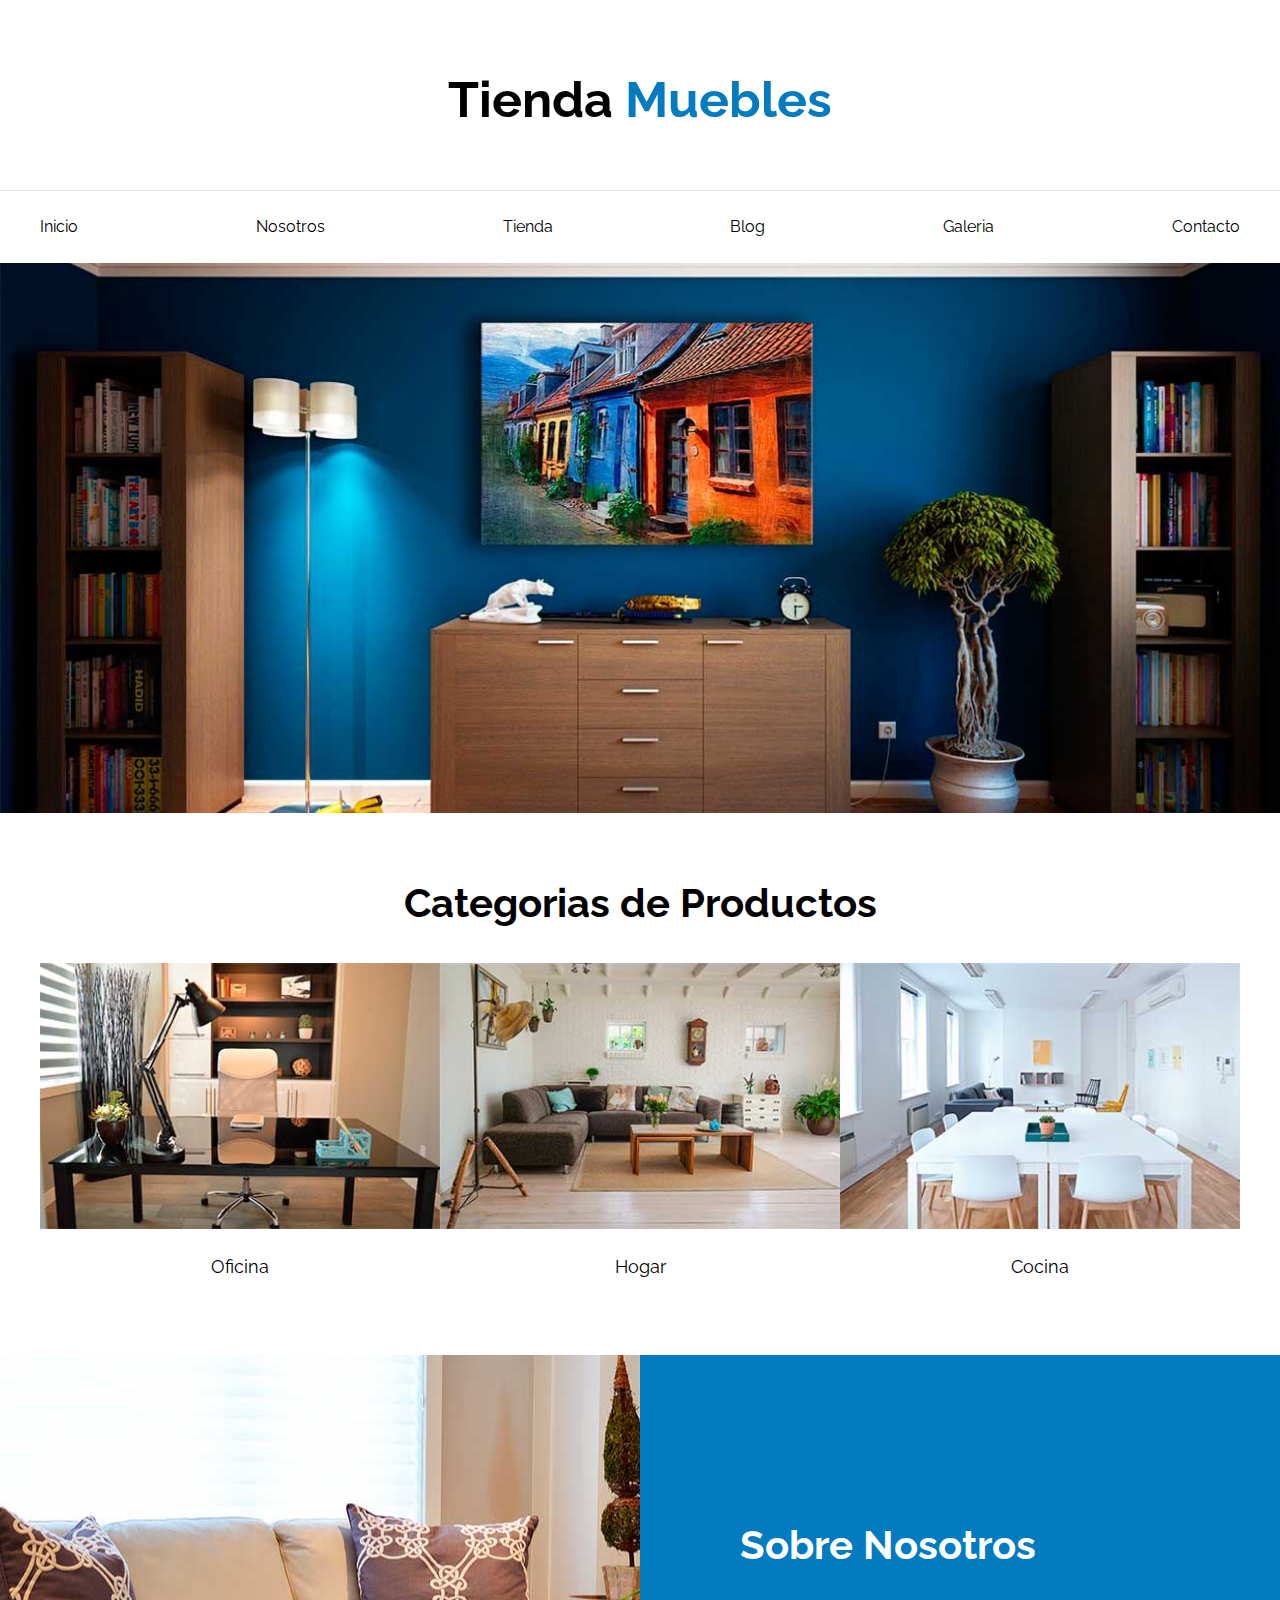
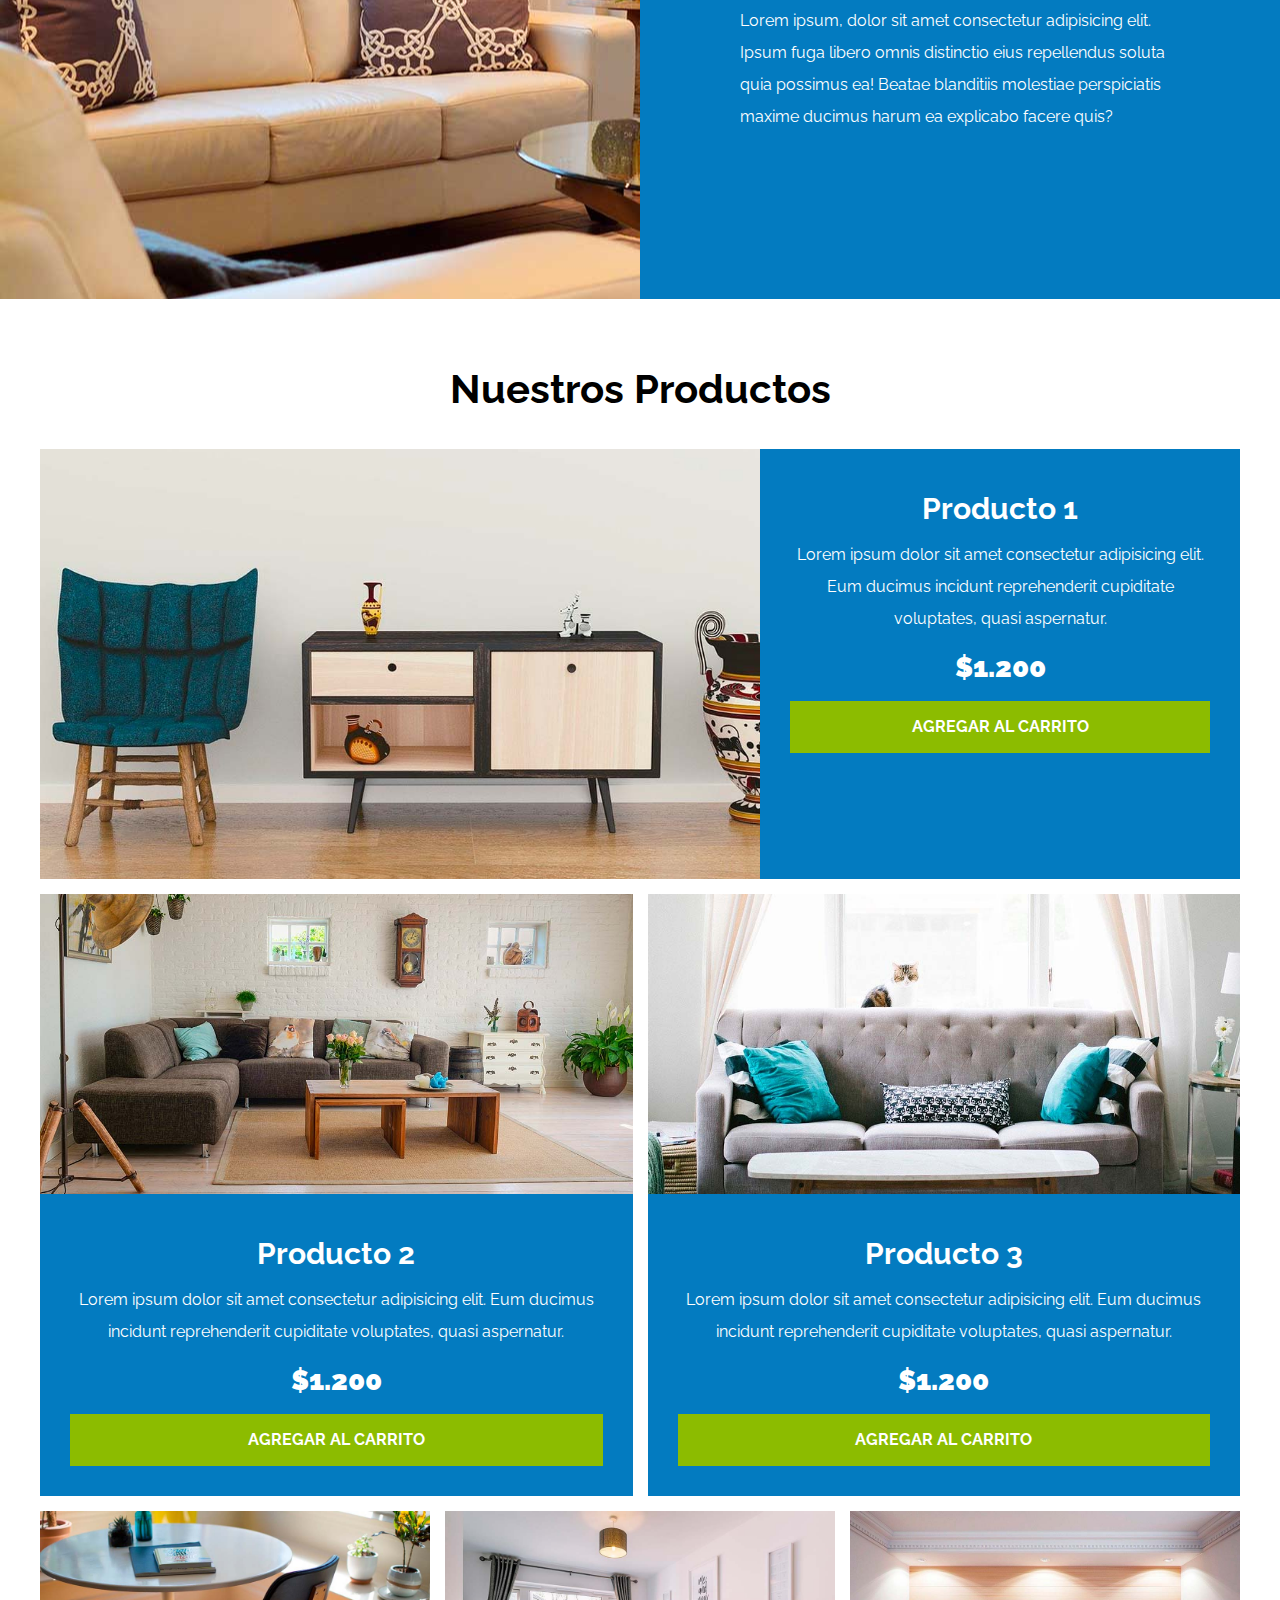
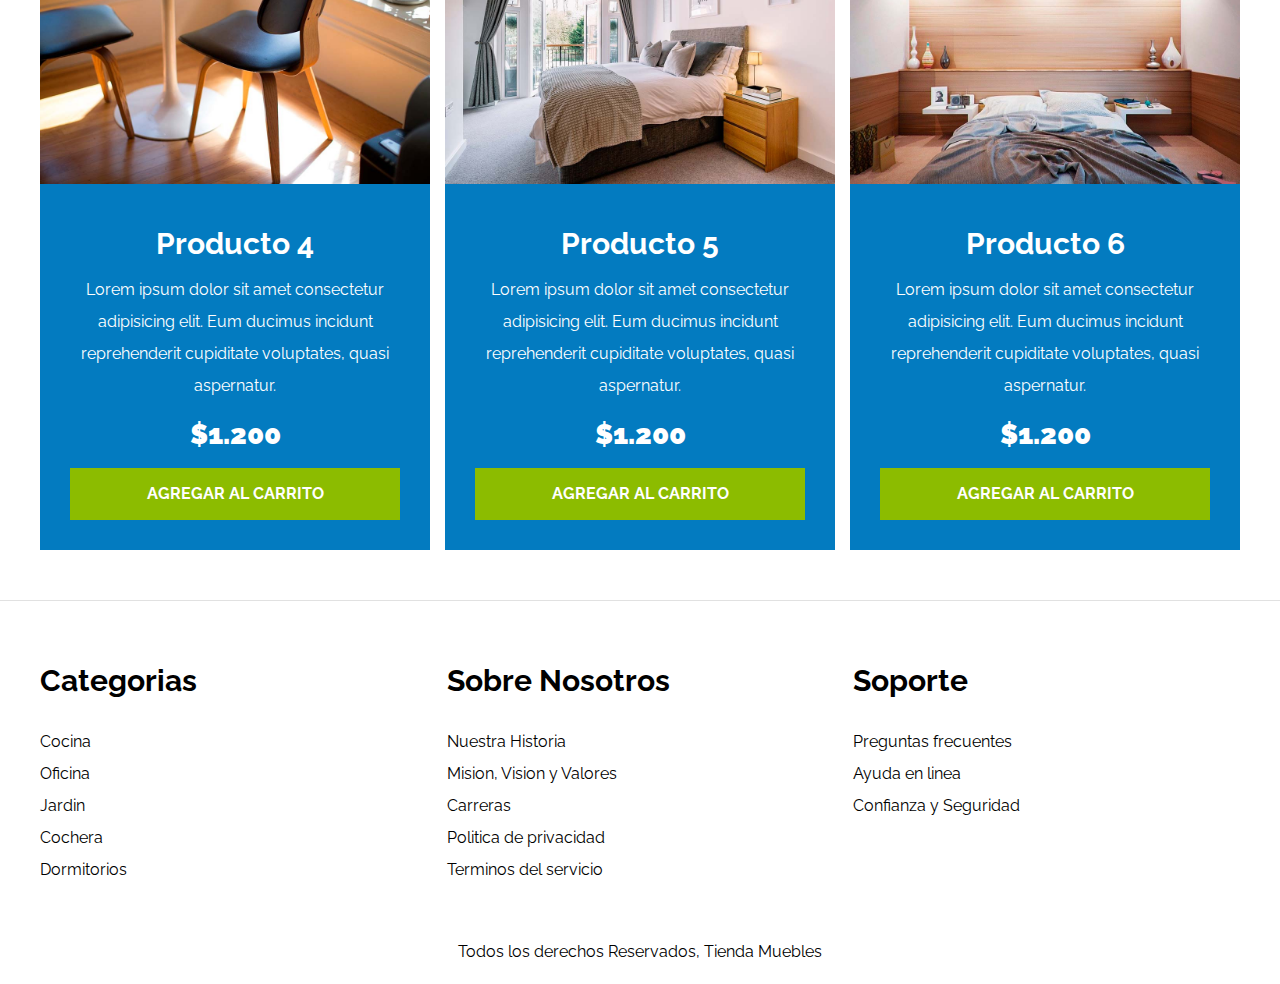
<file: index.html>
<!DOCTYPE html>
<html lang="en">

<head>
    <meta charset="UTF-8">
    <meta name="viewport" content="width=device-width, initial-scale=1.0">
    <link rel="stylesheet" href="./css/normalize.css">
    <link rel="preconnect" href="https://fonts.googleapis.com">
    <link rel="preconnect" href="https://fonts.gstatic.com" crossorigin>
    <link href="https://fonts.googleapis.com/css2?family=Raleway:wght@100..900&display=swap" rel="stylesheet">
    <link rel="stylesheet" href="./css/style.css">
    <title>Tienda Mueble - Home</title>
</head>

<body>

    <header>
        <h1 class="nombre-sitio">Tienda <span>Muebles</span></h1>
    </header>

    <div class="row-nav">
        <nav class="nav-principal row">
            <a href="index.html">Inicio</a>
            <a href="nosotros.html">Nosotros</a>
            <a href="tienda.html">Tienda</a>
            <a href="blog.html">Blog</a>
            <a href="galeria.html">Galeria</a>
            <a href="contacto.html">Contacto</a>
        </nav>
    </div>

    <div class="hero"></div>

    <section class="row categorias">
        <h2 class="text-center">Categorias de Productos</h2>
        <div class="listado-categoria">

            <div class="categoria"> 
                <img src="./img/categoria1.jpg" alt="imagen categoria">
                <a href="#">Oficina</a>
            </div>
    
            <div class="categoria">
                <img src="./img/categoria2.jpg" alt="imagen categoria">
                <a href="#">Hogar</a>
            </div>
    
            <div class="categoria">
                <img src="./img/categoria3.jpg" alt="imagen categoria">
                <a href="#">Cocina</a>
            </div>

        </div>
    </section>

    <section class="sobre-nosotros">
        <div class="row sobre-nosotros-grid">
            <div class="texto-nosotros">
                <h2>Sobre Nosotros</h2>
                <p>
                    Lorem ipsum, dolor sit amet consectetur adipisicing elit. Ipsum fuga libero omnis distinctio eius
                    repellendus soluta quia possimus ea! Beatae blanditiis molestiae perspiciatis maxime ducimus harum
                    ea explicabo facere quis?
                </p>
            </div>

        </div>
    </section>

    <main class="row contenido-principal">
        <h2 class="text-center">Nuestros Productos</h2>

        <div class="listado-productos">
                <div class="producto">
                    <img src="img/producto1.jpg" alt="producto 1">
                    <div class="texto-producto">
                        <h3>Producto 1</h3>
                        <p>
                            Lorem ipsum dolor sit amet consectetur adipisicing elit. Eum ducimus incidunt reprehenderit
                            cupiditate voluptates, quasi aspernatur.
                        </p>
                        <p class="precio">$1.200</p>
                        <a class = "btn" href="#">Agregar al carrito</a>
                    </div> <!--Info Producto-->
                </div> <!--Producto-->
            
                <div class="producto">
                    <img src="img/producto2.jpg" alt="producto 1">
                    <div class="texto-producto">
                        <h3>Producto 2</h3>
                        <p>
                            Lorem ipsum dolor sit amet consectetur adipisicing elit. Eum ducimus incidunt reprehenderit
                            cupiditate voluptates, quasi aspernatur.
                        </p>
                        <p class="precio">$1.200</p>
                        <a class = "btn" href="#">Agregar al carrito</a>
                    </div> <!--Info Producto-->
                </div> <!--Producto-->
            

                <div class="producto">
                    <img src="img/producto3.jpg" alt="producto 1">
                    <div class="texto-producto">
                        <h3>Producto 3</h3>
                        <p>
                            Lorem ipsum dolor sit amet consectetur adipisicing elit. Eum ducimus incidunt reprehenderit
                            cupiditate voluptates, quasi aspernatur.
                        </p>
                        <p class="precio">$1.200</p>
                        <a class="btn" href="#">Agregar al carrito</a>
                    </div> <!--Info Producto-->
                </div> <!--Producto-->
            

                <div class="producto">
                    <img src="img/producto4.jpg" alt="producto 1">
                    <div class="texto-producto">
                        <h3>Producto 4</h3>
                        <p>
                            Lorem ipsum dolor sit amet consectetur adipisicing elit. Eum ducimus incidunt reprehenderit
                            cupiditate voluptates, quasi aspernatur.
                        </p>
                        <p class="precio">$1.200</p>
                        <a class = "btn" href="#">Agregar al carrito</a>
                    </div> <!--Info Producto-->
                </div> <!--Producto-->
            

                <div class="producto">
                    <img src="img/producto5.jpg" alt="producto 1">
                    <div class="texto-producto">
                        <h3>Producto 5</h3>
                        <p>
                            Lorem ipsum dolor sit amet consectetur adipisicing elit. Eum ducimus incidunt reprehenderit
                            cupiditate voluptates, quasi aspernatur.
                        </p>
                        <p class="precio">$1.200</p>
                        <a class = "btn" href="#">Agregar al carrito</a>
                    </div> <!--Info Producto-->
                </div> <!--Producto-->
            

                <div class="producto">
                    <img src="img/producto6.jpg" alt="producto 1">
                    <div class="texto-producto">
                        <h3>Producto 6</h3>
                        <p>
                            Lorem ipsum dolor sit amet consectetur adipisicing elit. Eum ducimus incidunt reprehenderit
                            cupiditate voluptates, quasi aspernatur.
                        </p>
                        <p class="precio">$1.200</p>
                        <a class = "btn"href="#">Agregar al carrito</a>
                    </div> <!--Info Producto-->
                </div> <!--Producto-->
        </div> <!--Fin Lista proctos-->
    </main>


    <footer class="site-footer">
        <div class="grid-footer row">
            
            <div class="foot">
                <h3>Categorias</h3>
                <nav class="footer-menu">
                    <a href="#">Cocina</a>
                    <a href="#">Oficina</a>
                    <a href="#">Jardin </a>
                    <a href="#">Cochera</a>
                    <a href="#">Dormitorios</a>
                </nav>
            </div>
            
            <div class="foot">
                <h3>Sobre Nosotros</h3>
                <nav class="footer-menu">
                    <a href="#">Nuestra Historia</a>
                    <a href="#">Mision, Vision y Valores</a>
                    <a href="#">Carreras</a>
                    <a href="#">Politica de privacidad</a>
                    <a href="#">Terminos del servicio</a>
                </nav>
            </div>
            
            <div class="foot">
                <h3>Soporte</h3>
                <nav class="footer-menu">
                    <a href="#">Preguntas frecuentes</a>
                    <a href="#">Ayuda en linea</a>
                    <a href="#">Confianza y Seguridad</a>
                </nav>
            </div>

        </div>
        
        <p class="copyR">Todos los derechos Reservados, Tienda Muebles</p>
    </footer>
</body>

</html>
</file>
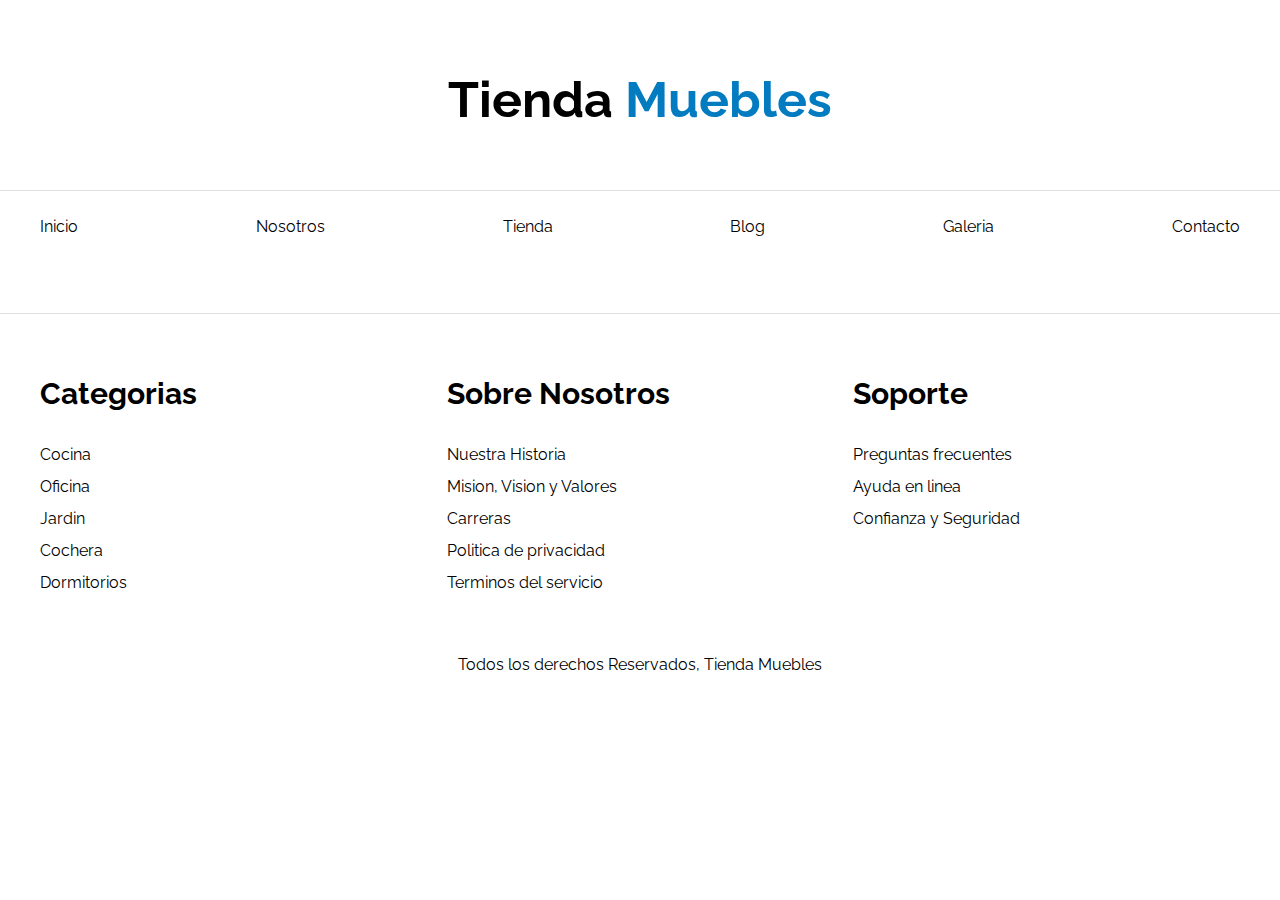
<file: base.html>
<!DOCTYPE html>
<html lang="en">
<head>
    <meta charset="UTF-8">
    <meta name="viewport" content="width=device-width, initial-scale=1.0">
    <link rel="stylesheet" href="./css/normalize.css">
    <link rel="preconnect" href="https://fonts.googleapis.com">
    <link rel="preconnect" href="https://fonts.gstatic.com" crossorigin>
    <link href="https://fonts.googleapis.com/css2?family=Raleway:wght@100..900&display=swap" rel="stylesheet">
    <link rel="stylesheet" href="./css/style.css">
    <title>Tienda Mueble - Tienda</title>
</head>
<body>
    <header>
        <h1 class="nombre-sitio">Tienda <span>Muebles</span></h1>
    </header>

    <div class="row-nav">
        <nav class="nav-principal row">
            <a href="index.html">Inicio</a>
            <a href="nosotros.html">Nosotros</a>
            <a href="tienda.html">Tienda</a>
            <a href="blog.html">Blog</a>
            <a href="galeria.html">Galeria</a>
            <a href="contacto.html">Contacto</a>
        </nav>
    </div>

    <main class="contenedor-principal row">


    </main>





    <footer class="site-footer">
        <div class="grid-footer row">
            
            <div class="foot">
                <h3>Categorias</h3>
                <nav class="footer-menu">
                    <a href="#">Cocina</a>
                    <a href="#">Oficina</a>
                    <a href="#">Jardin </a>
                    <a href="#">Cochera</a>
                    <a href="#">Dormitorios</a>
                </nav>
            </div>
            
            <div class="foot">
                <h3>Sobre Nosotros</h3>
                <nav class="footer-menu">
                    <a href="#">Nuestra Historia</a>
                    <a href="#">Mision, Vision y Valores</a>
                    <a href="#">Carreras</a>
                    <a href="#">Politica de privacidad</a>
                    <a href="#">Terminos del servicio</a>
                </nav>
            </div>
            
            <div class="foot">
                <h3>Soporte</h3>
                <nav class="footer-menu">
                    <a href="#">Preguntas frecuentes</a>
                    <a href="#">Ayuda en linea</a>
                    <a href="#">Confianza y Seguridad</a>
                </nav>
            </div>

        </div>
        
        <p class="copyR">Todos los derechos Reservados, Tienda Muebles</p>
    </footer>


</body>
</html>
</file>
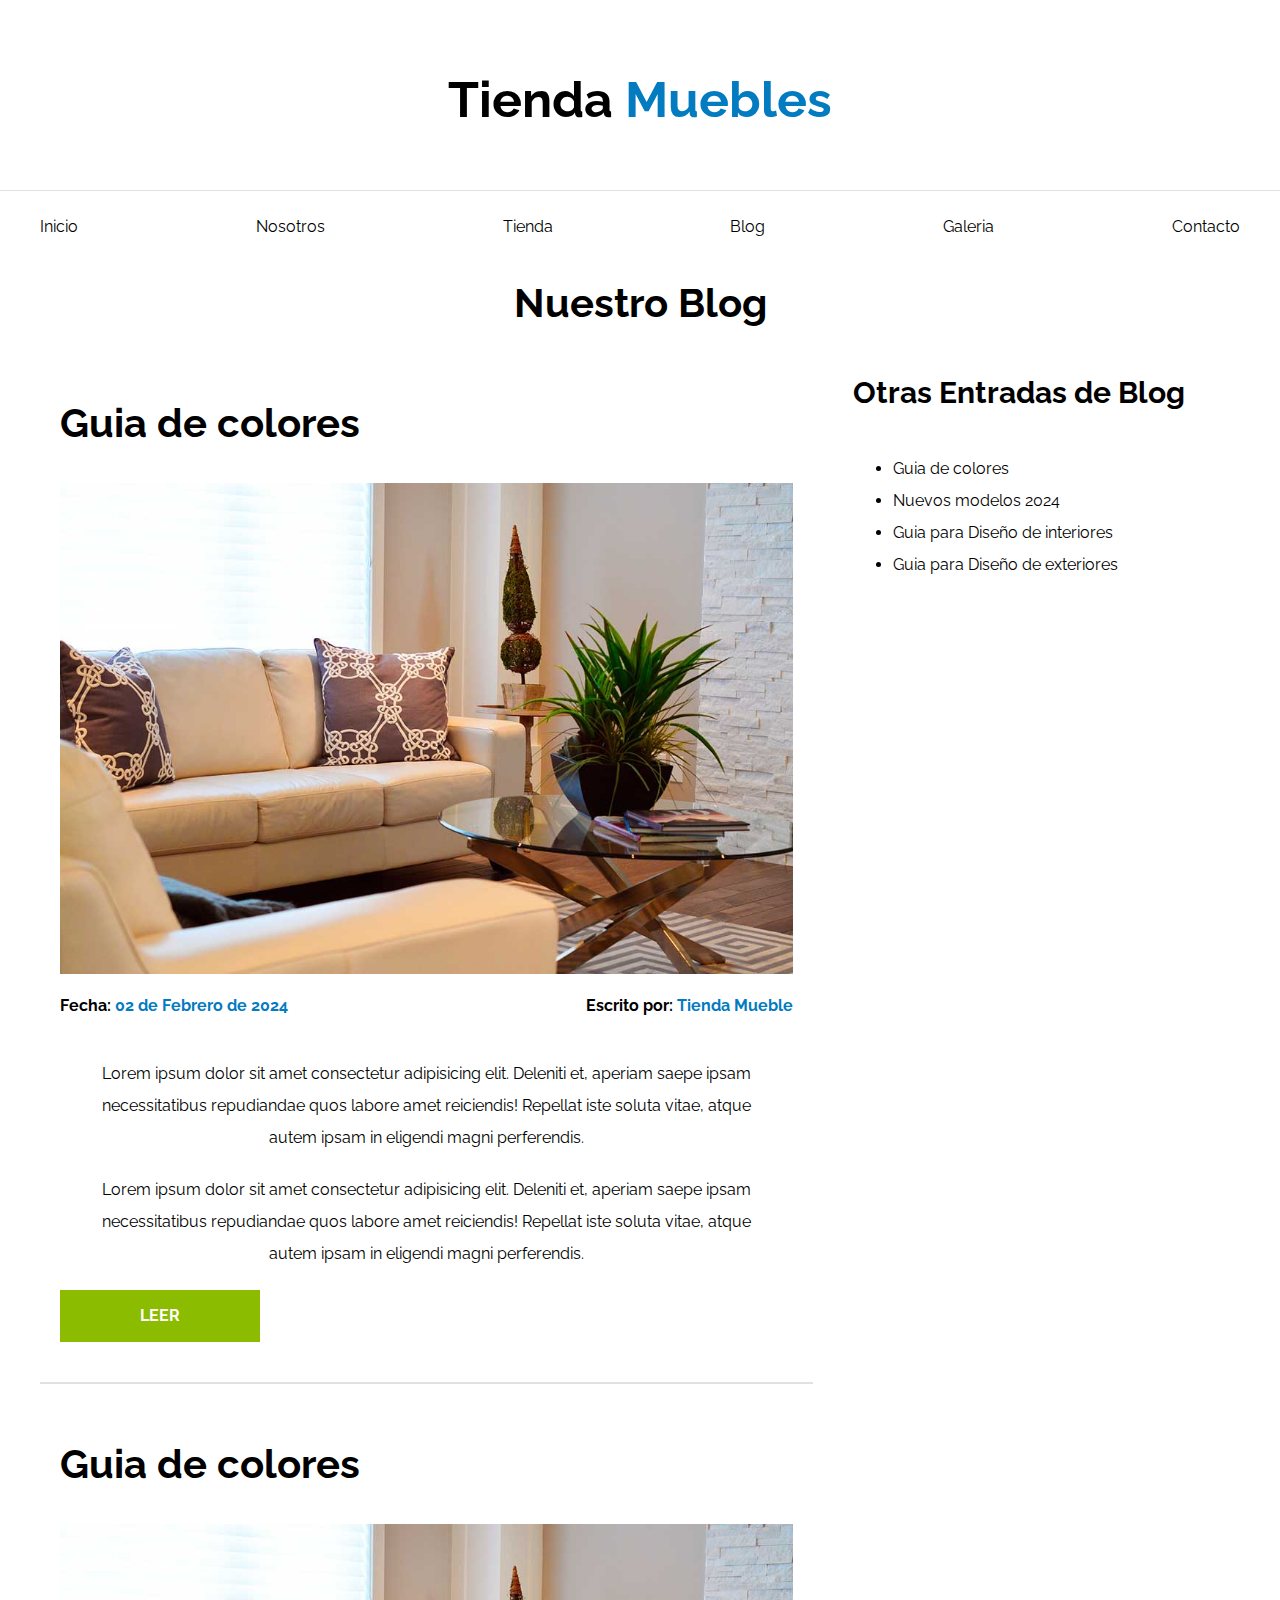
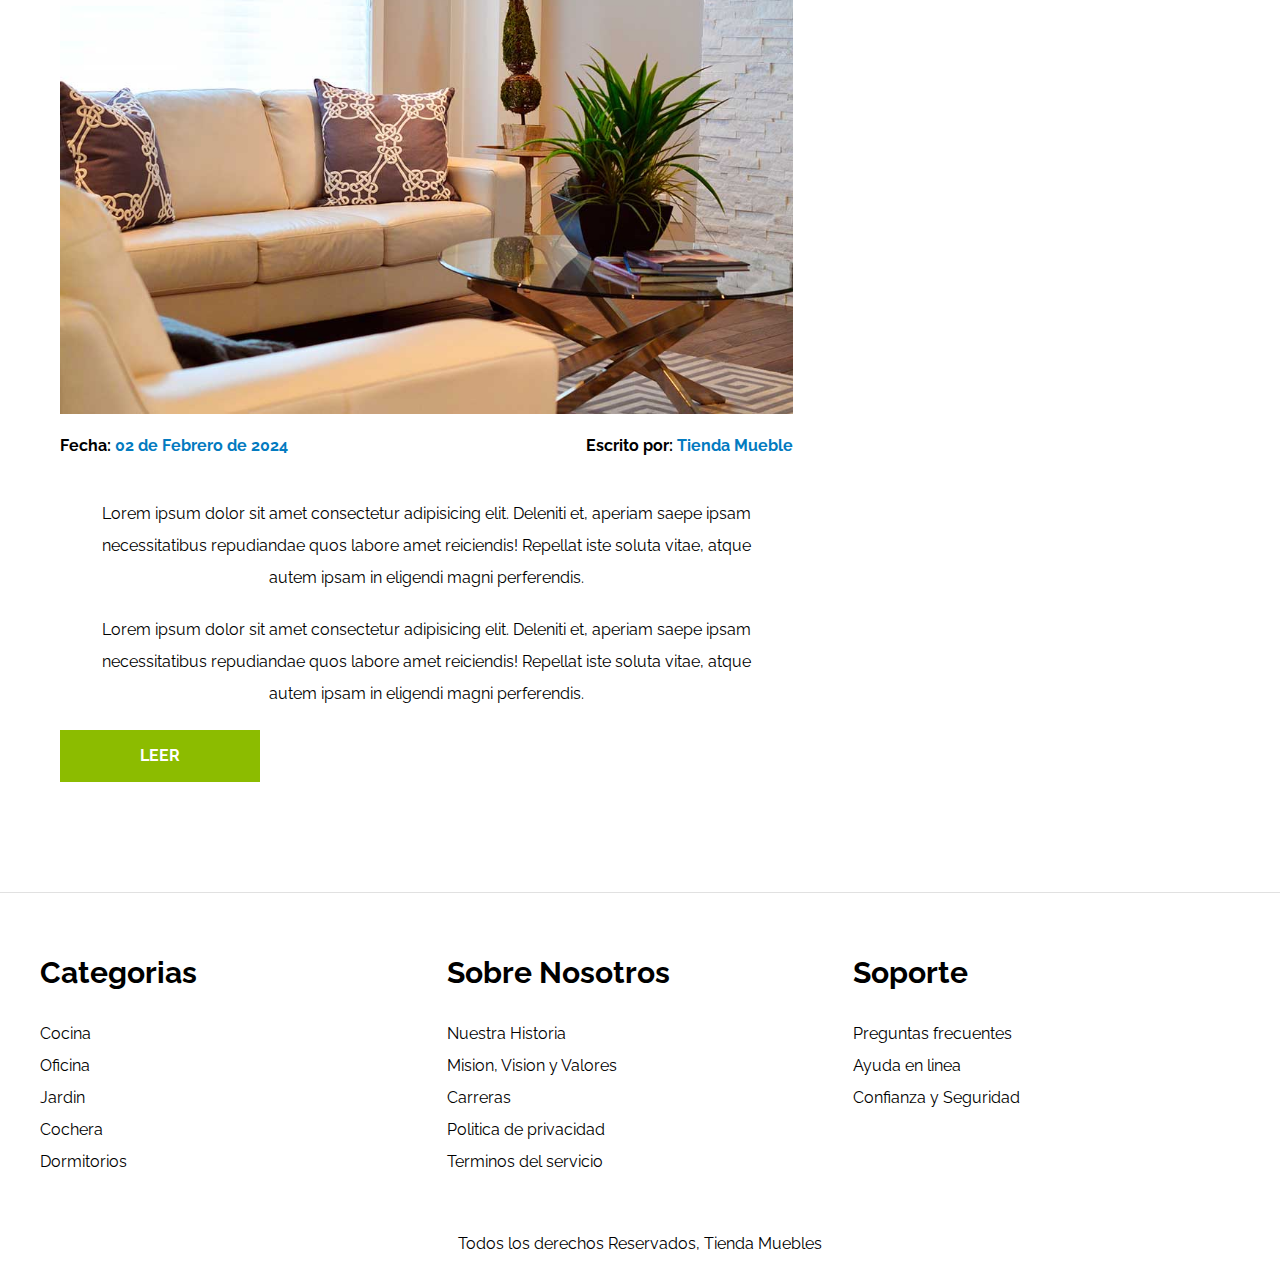
<file: blog.html>
<!DOCTYPE html>
<html lang="en">

<head>
    <meta charset="UTF-8">
    <meta name="viewport" content="width=device-width, initial-scale=1.0">
    <link rel="stylesheet" href="./css/normalize.css">
    <link rel="preconnect" href="https://fonts.googleapis.com">
    <link rel="preconnect" href="https://fonts.gstatic.com" crossorigin>
    <link href="https://fonts.googleapis.com/css2?family=Raleway:wght@100..900&display=swap" rel="stylesheet">
    <link rel="stylesheet" href="./css/style.css">
    <title>Tienda Mueble - Tienda</title>
</head>

<body>
    <header>
        <h1 class="nombre-sitio">Tienda <span>Muebles</span></h1>
    </header>

    <div class="row-nav">
        <nav class="nav-principal row">
            <a href="index.html">Inicio</a>
            <a href="nosotros.html">Nosotros</a>
            <a href="tienda.html">Tienda</a>
            <a href="blog.html">Blog</a>
            <a href="galeria.html">Galeria</a>
            <a href="contacto.html">Contacto</a>
        </nav>
    </div>

    <main class="contenedor-principal row">
        <h2 class="text-center">Nuestro Blog</h2>
        <section class="contenedor-blog">
            <div class="blog">
                <article class="entrada">
                    <h2>Guia de colores</h2>
                    <div class="imagen">
                        <img src="img/nosotros.jpg  " alt="Imagen Blog">
                    </div>
                    <div class="entrada-meta">
                        <p>Fecha: <span>02 de Febrero de 2024</span></p>
                        <p>Escrito por: <span>Tienda Mueble</span></p>
                    </div>
                    <div class="entrada-blog">
                        <p>
                            Lorem ipsum dolor sit amet consectetur adipisicing elit. Deleniti et, aperiam saepe ipsam
                            necessitatibus repudiandae quos labore amet reiciendis! Repellat iste soluta vitae, atque
                            autem ipsam in eligendi magni perferendis.
                        </p>
                        <p>
                            Lorem ipsum dolor sit amet consectetur adipisicing elit. Deleniti et, aperiam saepe ipsam
                            necessitatibus repudiandae quos labore amet reiciendis! Repellat iste soluta vitae, atque
                            autem ipsam in eligendi magni perferendis.
                        </p>
                    </div>

                    <a href="entrada.html" class="btn text-center max-width-20">Leer</a>

                </article>
                <article class="entrada">
                    <h2>Guia de colores</h2>
                    <div class="imagen">
                        <img src="img/nosotros.jpg  " alt="Imagen Blog">
                    </div>
                    <div class="entrada-meta">
                        <p>Fecha: <span>02 de Febrero de 2024</span></p>
                        <p>Escrito por: <span>Tienda Mueble</span></p>
                    </div>
                    <div class="entrada-blog">
                        <p>
                            Lorem ipsum dolor sit amet consectetur adipisicing elit. Deleniti et, aperiam saepe ipsam
                            necessitatibus repudiandae quos labore amet reiciendis! Repellat iste soluta vitae, atque
                            autem ipsam in eligendi magni perferendis.
                        </p>
                        <p>
                            Lorem ipsum dolor sit amet consectetur adipisicing elit. Deleniti et, aperiam saepe ipsam
                            necessitatibus repudiandae quos labore amet reiciendis! Repellat iste soluta vitae, atque
                            autem ipsam in eligendi magni perferendis.
                        </p>
                    </div>

                    <a href="entrada.html" class="btn text-center max-width-20">Leer</a>

                </article>
            </div>
            <aside>
                <h3>Otras Entradas de Blog</h3>
                <ul>
                    <li><a href="entrada.html">Guia de colores</a></li>
                    <li><a href="entrada.html">Nuevos modelos 2024</a></li>
                    <li><a href="entrada.html">Guia para Diseño de interiores</a></li>
                    <li><a href="entrada.html">Guia para Diseño de exteriores</a></li>
                </ul>
            </aside>
        </section>
    </main>





    <footer class="site-footer">
        <div class="grid-footer row">

            <div class="foot">
                <h3>Categorias</h3>
                <nav class="footer-menu">
                    <a href="#">Cocina</a>
                    <a href="#">Oficina</a>
                    <a href="#">Jardin </a>
                    <a href="#">Cochera</a>
                    <a href="#">Dormitorios</a>
                </nav>
            </div>

            <div class="foot">
                <h3>Sobre Nosotros</h3>
                <nav class="footer-menu">
                    <a href="#">Nuestra Historia</a>
                    <a href="#">Mision, Vision y Valores</a>
                    <a href="#">Carreras</a>
                    <a href="#">Politica de privacidad</a>
                    <a href="#">Terminos del servicio</a>
                </nav>
            </div>

            <div class="foot">
                <h3>Soporte</h3>
                <nav class="footer-menu">
                    <a href="#">Preguntas frecuentes</a>
                    <a href="#">Ayuda en linea</a>
                    <a href="#">Confianza y Seguridad</a>
                </nav>
            </div>

        </div>

        <p class="copyR">Todos los derechos Reservados, Tienda Muebles</p>
    </footer>


</body>

</html>
</file>
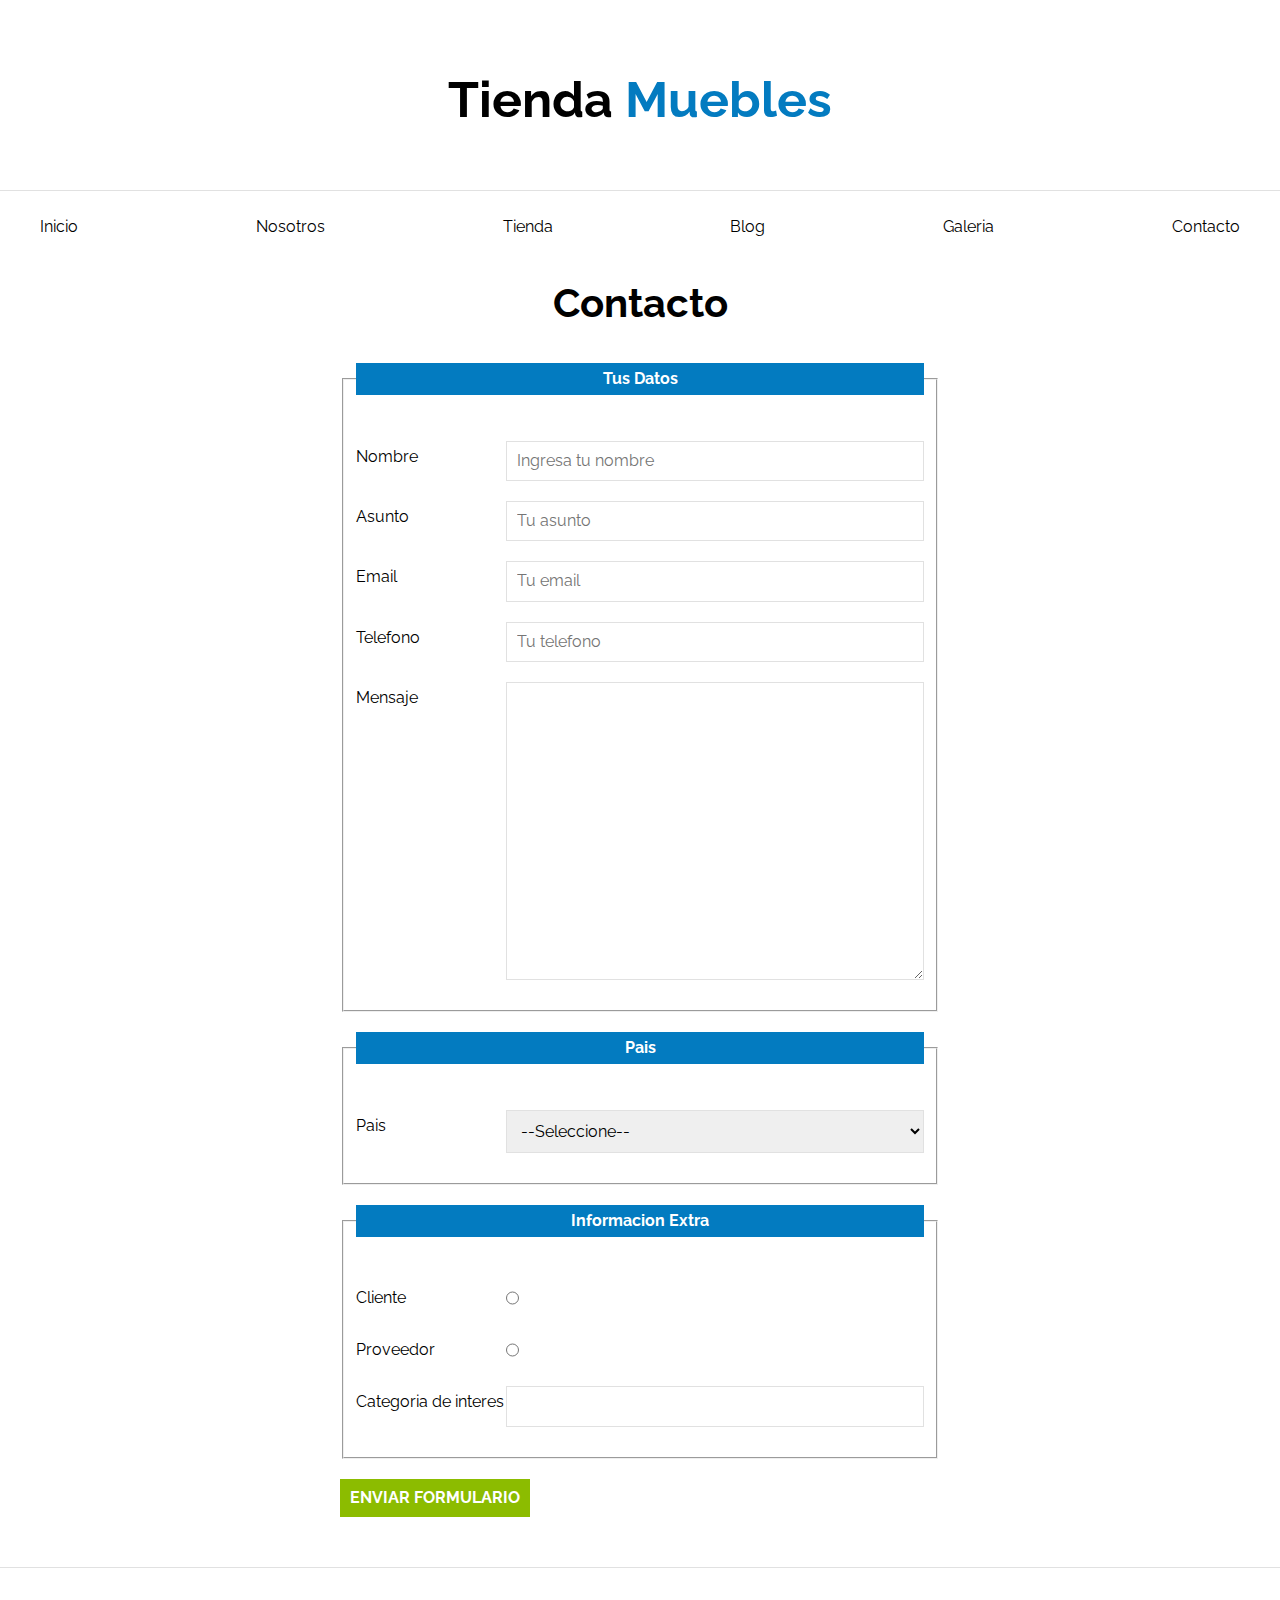
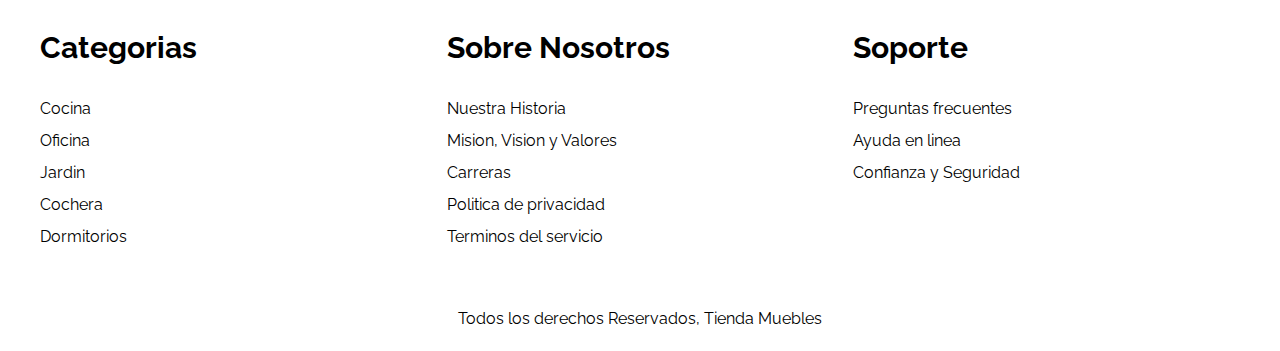
<file: contacto.html>
<!DOCTYPE html>
<html lang="en">
<head>
    <meta charset="UTF-8">
    <meta name="viewport" content="width=device-width, initial-scale=1.0">
    <link rel="stylesheet" href="./css/normalize.css">
    <link rel="preconnect" href="https://fonts.googleapis.com">
    <link rel="preconnect" href="https://fonts.gstatic.com" crossorigin>
    <link href="https://fonts.googleapis.com/css2?family=Raleway:wght@100..900&display=swap" rel="stylesheet">
    <link rel="stylesheet" href="./css/style.css">
    <title>Tienda Mueble - Contacto</title>
</head>
<body>
    <header>
        <h1 class="nombre-sitio">Tienda <span>Muebles</span></h1>
    </header>

    <div class="row-nav">
        <nav class="nav-principal row">
            <a href="index.html">Inicio</a>
            <a href="nosotros.html">Nosotros</a>
            <a href="tienda.html">Tienda</a>
            <a href="blog.html">Blog</a>
            <a href="galeria.html">Galeria</a>
            <a href="contacto.html">Contacto</a>
        </nav>
    </div>

    <main class="contenedor-principal row">

        <h2 class="text-center">Contacto</h2>

        <form class="formulario">
            <fieldset>
                <legend class="text-center">Tus Datos</legend>
                <div class="campo">
                    <label for="nombre">Nombre</label>
                    <input id="nombre" type="text" placeholder="Ingresa tu nombre">
                </div>
                
                <div class="campo">
                    <label for="asunto">Asunto</label>
                    <input  id="asunto" type="text" placeholder="Tu asunto">
                </div>
                <div class="campo">
                    <label for="email">Email</label>
                    <input  id="email" type="email" placeholder="Tu email">
                </div>
                <div class="campo">
                    <label for="telefono">Telefono </label>
                    <input  id="telefono" type="tel" placeholder="Tu telefono">
                </div>
                <div class="campo">
                    <label for="mensaje">Mensaje </label>
                    <textarea name="mensaje" id="mensaje" cols="30" rows="15"></textarea>
                </div>
                
            </fieldset>
            <fieldset>
                <legend class="text-center">Pais</legend>
                    <div class="campo">
                        <label for="pais">Pais</label>
                        <select name="pais" id="pais">
                            <option value="">--Seleccione--</option>
                            <option value="AR">Argentina</option>
                            <option value="UR">Uruguay</option>
                            <option value="BR">Brasil</option>
                            <option value="PR">Peru</option>
                            <option value="ES">España</option>
                            <option value="CL">Chile</option>
                        </select>
                    </div>

            </fieldset>
            <fieldset>
                <legend class="text-center">Informacion Extra</legend>

                <div class="campo">
                    <label for="cliente">Cliente</label>
                        <input type="radio" id="cliente" name="tipo">
                </div>
                <div class="campo">
                    <label for="provedor">Proveedor</label>
                        <input type="radio" id="provedor" name="tipo">
                </div>
                <div class="campo">
                    <label for="categoria">Categoria de interes</label>
                    <input list="categorias" name="categorias">
                    <datalist id="categorias">
                        <option value="Cocina"></option>
                        <option value="Oficina"></option>
                        <option value="Exteriores"></option>
                        <option value="Interior"></option>
                        <option value="Television"></option>
                    </datalist>
                </div>

            </fieldset>
           
            <input class="btn" type="submit" value="Enviar Formulario">

        </form>



    </main>





    <footer class="site-footer">
        <div class="grid-footer row">
            
            <div class="foot">
                <h3>Categorias</h3>
                <nav class="footer-menu">
                    <a href="#">Cocina</a>
                    <a href="#">Oficina</a>
                    <a href="#">Jardin </a>
                    <a href="#">Cochera</a>
                    <a href="#">Dormitorios</a>
                </nav>
            </div>
            
            <div class="foot">
                <h3>Sobre Nosotros</h3>
                <nav class="footer-menu">
                    <a href="#">Nuestra Historia</a>
                    <a href="#">Mision, Vision y Valores</a>
                    <a href="#">Carreras</a>
                    <a href="#">Politica de privacidad</a>
                    <a href="#">Terminos del servicio</a>
                </nav>
            </div>
            
            <div class="foot">
                <h3>Soporte</h3>
                <nav class="footer-menu">
                    <a href="#">Preguntas frecuentes</a>
                    <a href="#">Ayuda en linea</a>
                    <a href="#">Confianza y Seguridad</a>
                </nav>
            </div>

        </div>
        
        <p class="copyR">Todos los derechos Reservados, Tienda Muebles</p>
    </footer>


</body>
</html>
</file>
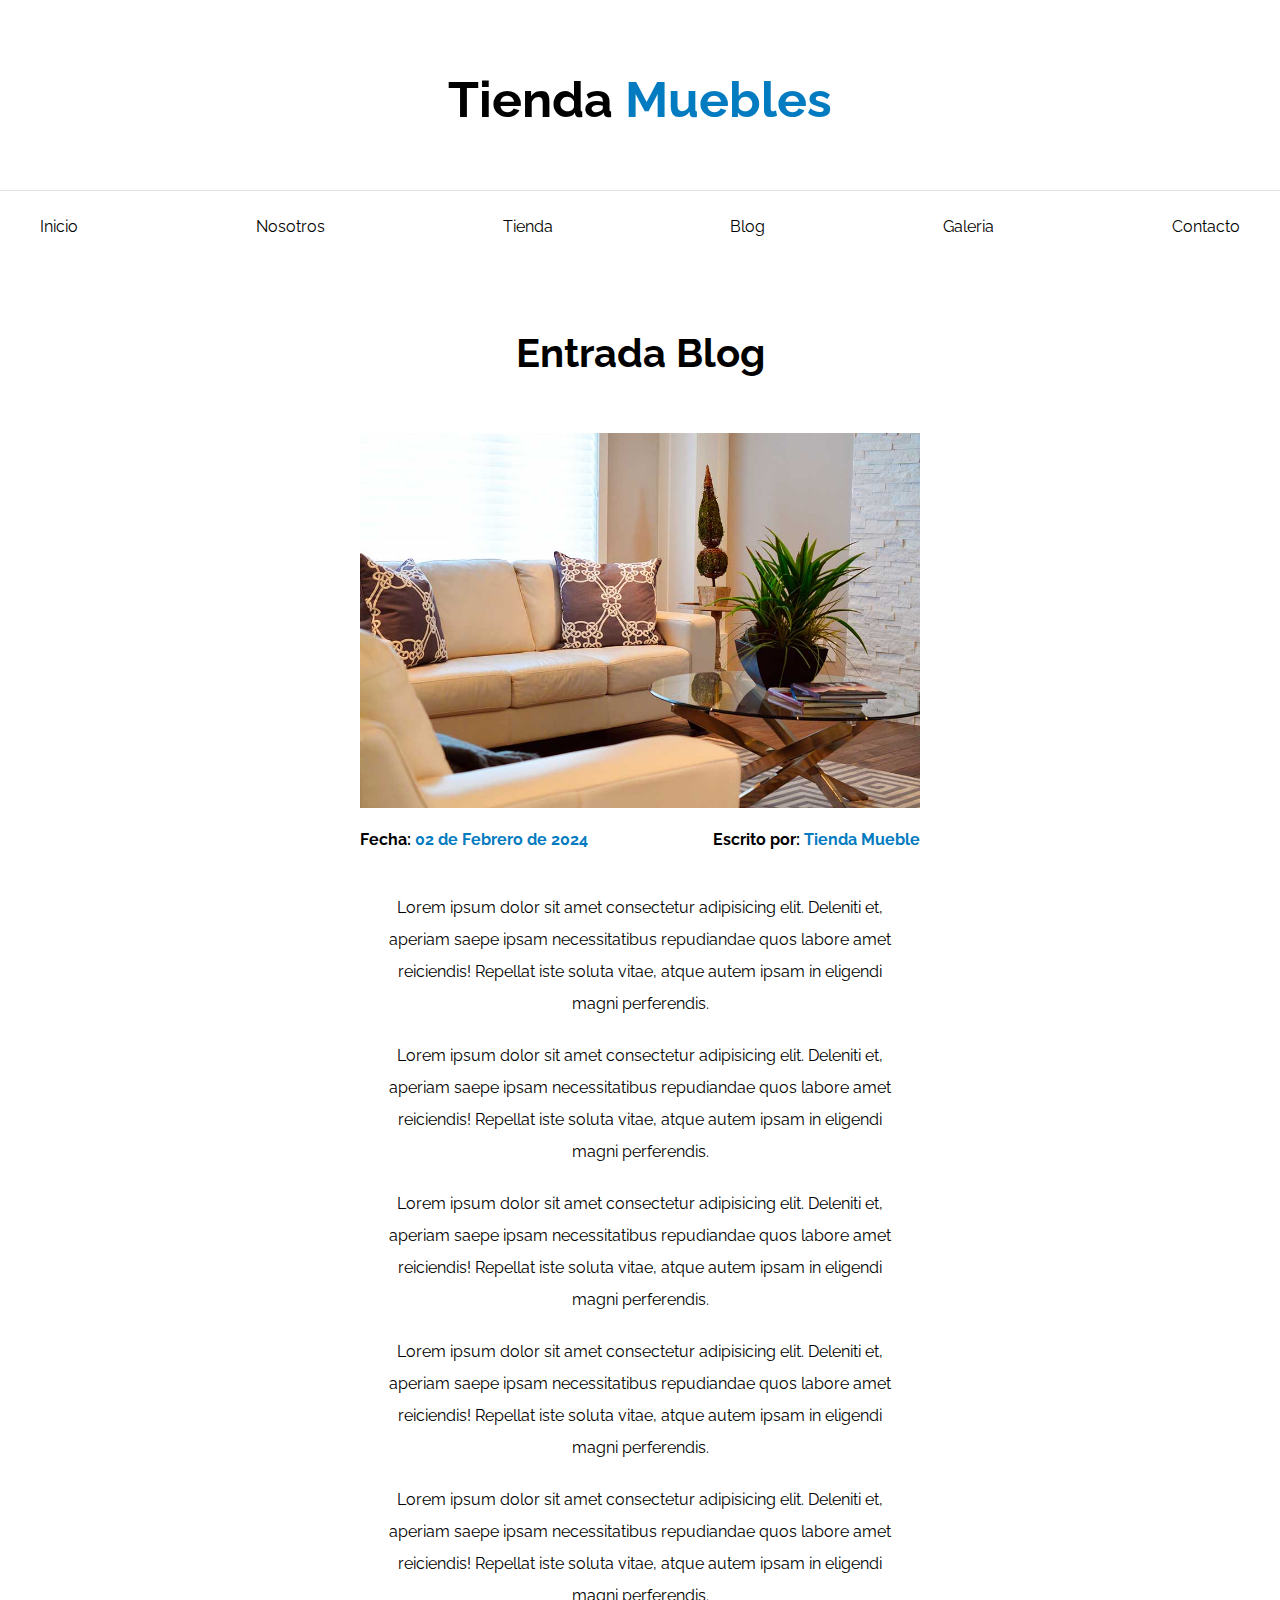
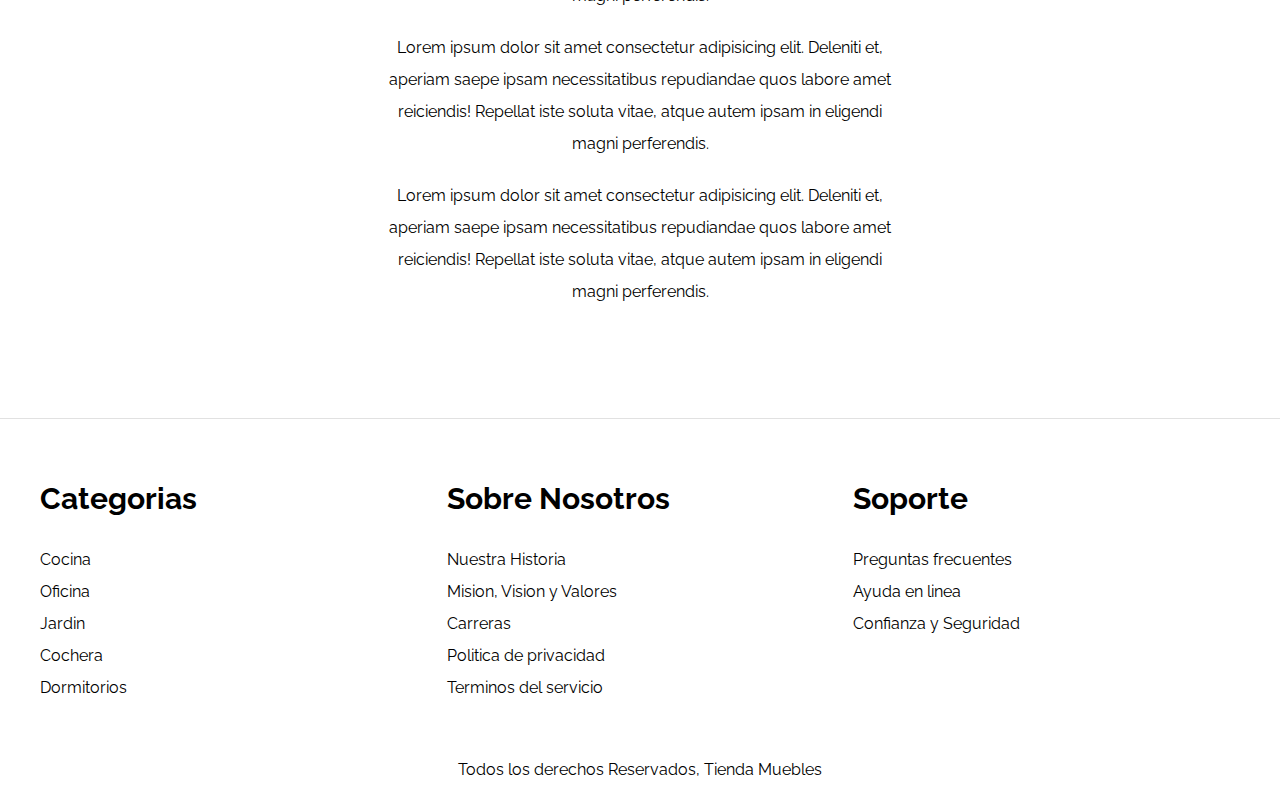
<file: entrada.html>
<!DOCTYPE html>
<html lang="en">
<head>
    <meta charset="UTF-8">
    <meta name="viewport" content="width=device-width, initial-scale=1.0">
    <link rel="stylesheet" href="./css/normalize.css">
    <link rel="preconnect" href="https://fonts.googleapis.com">
    <link rel="preconnect" href="https://fonts.gstatic.com" crossorigin>
    <link href="https://fonts.googleapis.com/css2?family=Raleway:wght@100..900&display=swap" rel="stylesheet">
    <link rel="stylesheet" href="./css/style.css">
    <title>Tienda Mueble - Entrada Blog</title>
</head>
<body>
    <header>
        <h1 class="nombre-sitio">Tienda <span>Muebles</span></h1>
    </header>

    <div class="row-nav">
        <nav class="nav-principal row">
            <a href="index.html">Inicio</a>
            <a href="nosotros.html">Nosotros</a>
            <a href="tienda.html">Tienda</a>
            <a href="blog.html">Blog</a>
            <a href="galeria.html">Galeria</a>
            <a href="contacto.html">Contacto</a>
        </nav>
    </div>

    
    <main class="contenido-principal row  ">
        <h2 class="text-center">Entrada Blog</h2>
        
        <article class="entrada contenido-entrada-blog">
            
            <div class="imagen">
                <img src="img/nosotros.jpg  " alt="Imagen Blog">
            </div>
            <div class="entrada-meta">
                <p>Fecha: <span>02 de Febrero de 2024</span></p>
                <p>Escrito por: <span>Tienda Mueble</span></p>
            </div>
            <div class="entrada-blog">
                <p>
                    Lorem ipsum dolor sit amet consectetur adipisicing elit. Deleniti et, aperiam saepe ipsam
                    necessitatibus repudiandae quos labore amet reiciendis! Repellat iste soluta vitae, atque
                    autem ipsam in eligendi magni perferendis.
                </p>
                <p>
                    Lorem ipsum dolor sit amet consectetur adipisicing elit. Deleniti et, aperiam saepe ipsam
                    necessitatibus repudiandae quos labore amet reiciendis! Repellat iste soluta vitae, atque
                    autem ipsam in eligendi magni perferendis.
                </p>
                <p>
                    Lorem ipsum dolor sit amet consectetur adipisicing elit. Deleniti et, aperiam saepe ipsam
                    necessitatibus repudiandae quos labore amet reiciendis! Repellat iste soluta vitae, atque
                    autem ipsam in eligendi magni perferendis.
                </p>
                <p>
                    Lorem ipsum dolor sit amet consectetur adipisicing elit. Deleniti et, aperiam saepe ipsam
                    necessitatibus repudiandae quos labore amet reiciendis! Repellat iste soluta vitae, atque
                    autem ipsam in eligendi magni perferendis.
                </p>
                <p>
                    Lorem ipsum dolor sit amet consectetur adipisicing elit. Deleniti et, aperiam saepe ipsam
                    necessitatibus repudiandae quos labore amet reiciendis! Repellat iste soluta vitae, atque
                    autem ipsam in eligendi magni perferendis.
                </p>
                <p>
                    Lorem ipsum dolor sit amet consectetur adipisicing elit. Deleniti et, aperiam saepe ipsam
                    necessitatibus repudiandae quos labore amet reiciendis! Repellat iste soluta vitae, atque
                    autem ipsam in eligendi magni perferendis.
                </p>
                <p>
                    Lorem ipsum dolor sit amet consectetur adipisicing elit. Deleniti et, aperiam saepe ipsam
                    necessitatibus repudiandae quos labore amet reiciendis! Repellat iste soluta vitae, atque
                    autem ipsam in eligendi magni perferendis.
                </p>
            </div>

        </article>

    </main>



    <footer class="site-footer">
        <div class="grid-footer row">
            
            <div class="foot">
                <h3>Categorias</h3>
                <nav class="footer-menu">
                    <a href="#">Cocina</a>
                    <a href="#">Oficina</a>
                    <a href="#">Jardin </a>
                    <a href="#">Cochera</a>
                    <a href="#">Dormitorios</a>
                </nav>
            </div>
            
            <div class="foot">
                <h3>Sobre Nosotros</h3>
                <nav class="footer-menu">
                    <a href="#">Nuestra Historia</a>
                    <a href="#">Mision, Vision y Valores</a>
                    <a href="#">Carreras</a>
                    <a href="#">Politica de privacidad</a>
                    <a href="#">Terminos del servicio</a>
                </nav>
            </div>
            
            <div class="foot">
                <h3>Soporte</h3>
                <nav class="footer-menu">
                    <a href="#">Preguntas frecuentes</a>
                    <a href="#">Ayuda en linea</a>
                    <a href="#">Confianza y Seguridad</a>
                </nav>
            </div>

        </div>
        
        <p class="copyR">Todos los derechos Reservados, Tienda Muebles</p>
    </footer>


</body>
</html>
</file>
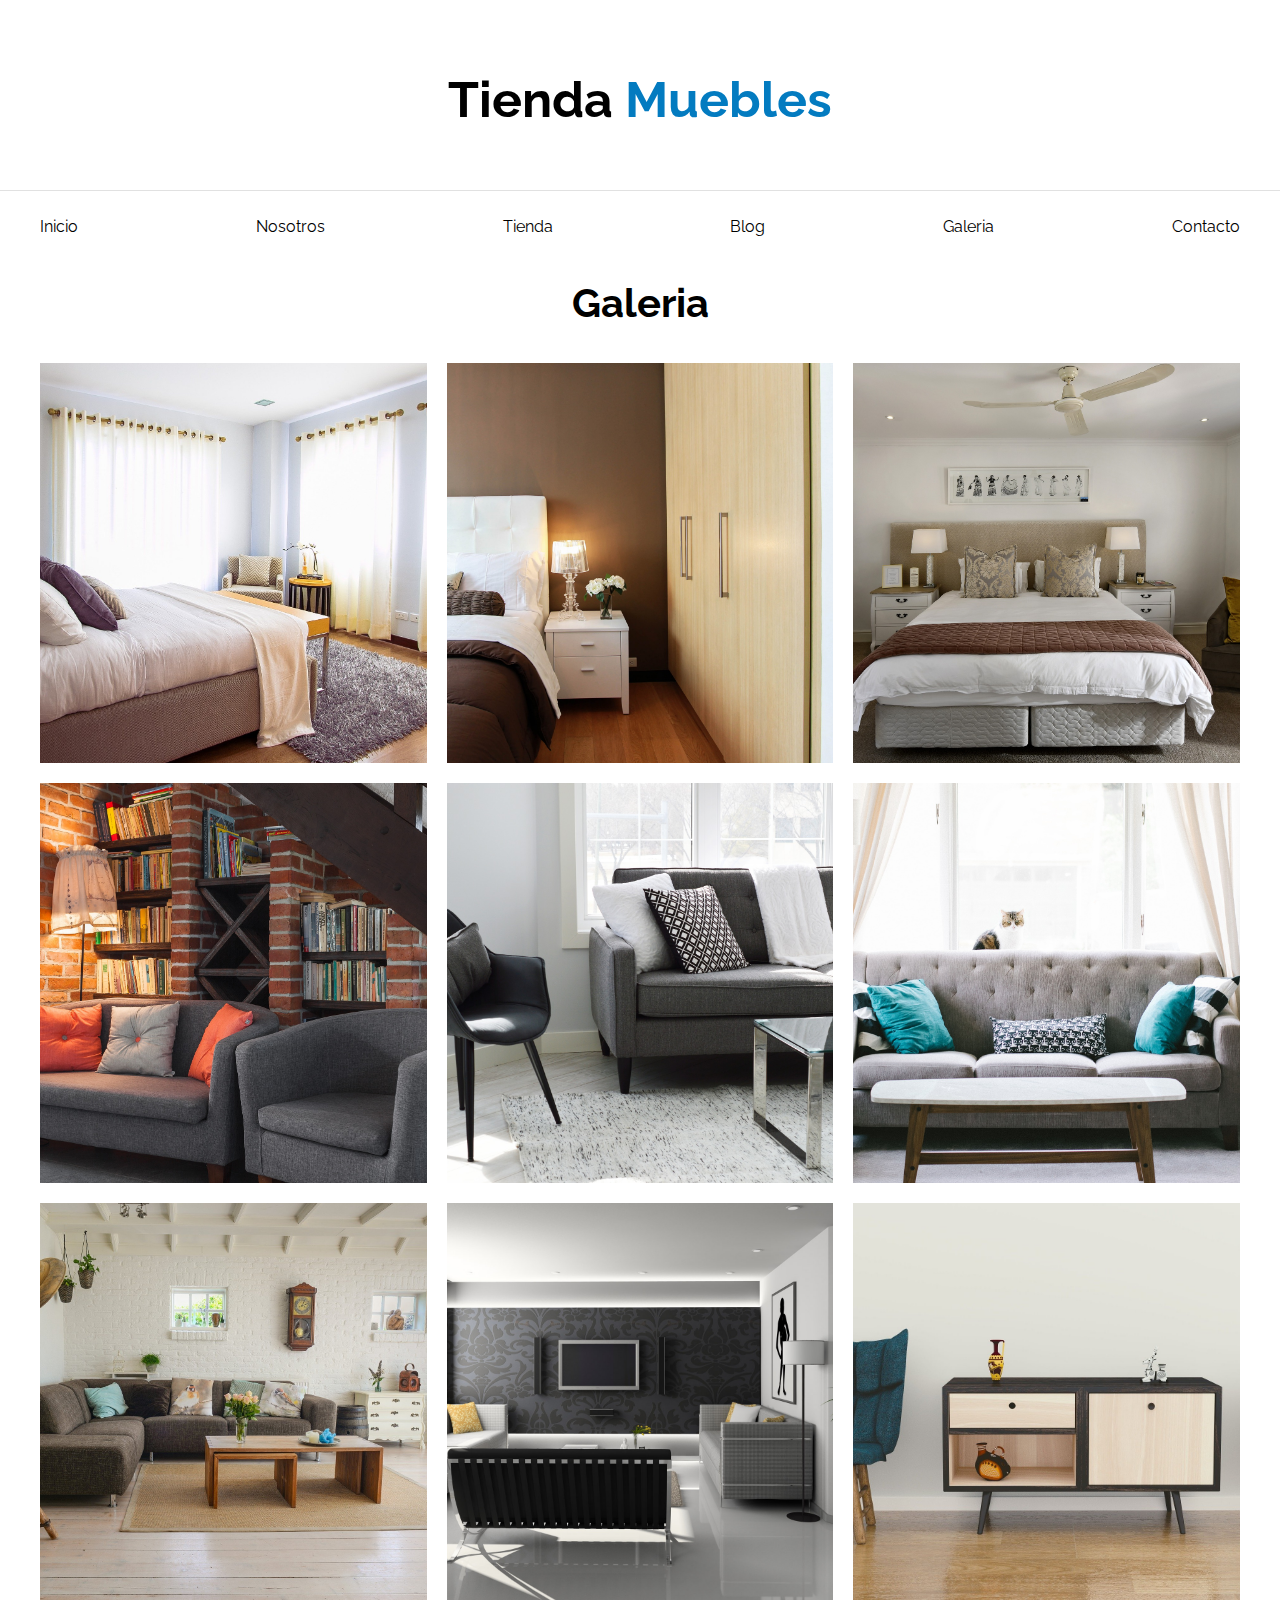
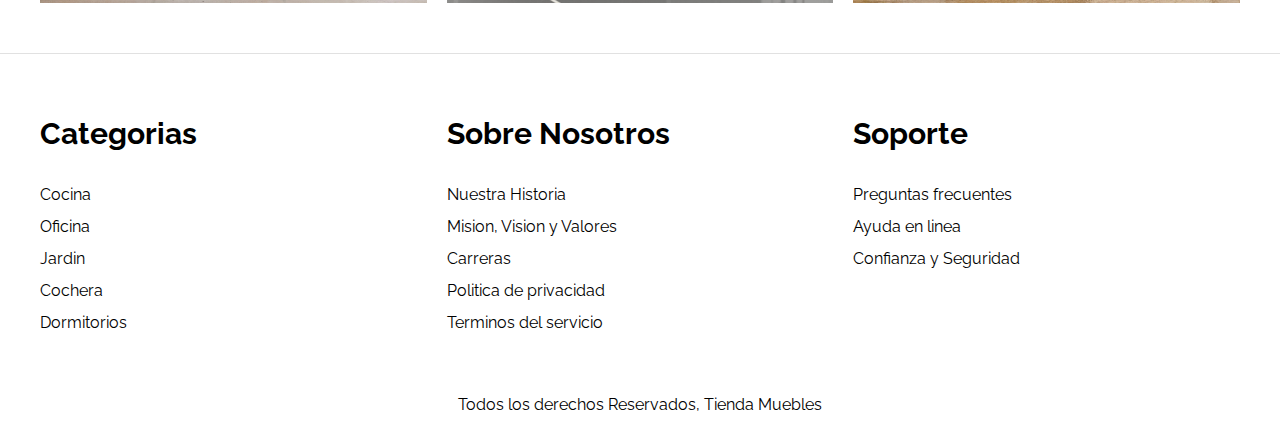
<file: galeria.html>
<!DOCTYPE html>
<html lang="en">
<head>
    <meta charset="UTF-8">
    <meta name="viewport" content="width=device-width, initial-scale=1.0">
    <link rel="stylesheet" href="./css/normalize.css">
    <link rel="preconnect" href="https://fonts.googleapis.com">
    <link rel="preconnect" href="https://fonts.gstatic.com" crossorigin>
    <link href="https://fonts.googleapis.com/css2?family=Raleway:wght@100..900&display=swap" rel="stylesheet">
    <link rel="stylesheet" href="./css/style.css">
    <title>Tienda Mueble - Tienda</title>
</head>
<body>
    <header>
        <h1 class="nombre-sitio">Tienda <span>Muebles</span></h1>
    </header>

    <div class="row-nav">
        <nav class="nav-principal row">
            <a href="index.html">Inicio</a>
            <a href="nosotros.html">Nosotros</a>
            <a href="tienda.html">Tienda</a>
            <a href="blog.html">Blog</a>
            <a href="galeria.html">Galeria</a>
            <a href="contacto.html">Contacto</a>
        </nav>
    </div>

    <main class="contenedor-principal row">
        <h2 class="text-center">Galeria</h2>

        <ul class="galeria" > 
            <li>
                <a href="img/galeria_01.jpg">
                    <img src="img/galeria_01.jpg" alt="Imagen 1">
                </a>
            </li>
            <li>
                <a href="img/galeria_02.jpg">
                    <img src="img/galeria_02.jpg" alt="Imagen 2">
                </a>
            </li>
            <li>
                <a href="img/galeria_03.jpg">
                    <img src="img/galeria_03.jpg" alt="Imagen 3">
                </a>
            </li>
            <li>
                <a href="img/galeria_04.jpg">
                    <img src="img/galeria_04.jpg" alt="Imagen 4">
                </a>
            </li>
            <li>
                <a href="img/galeria_05.jpg">
                    <img src="img/galeria_05.jpg" alt="Imagen 5">
                </a>
            </li>
            <li>
                <a href="img/galeria_06.jpg">
                    <img src="img/galeria_06.jpg" alt="Imagen 6">
                </a>
            </li>
            <li>
                <a href="img/galeria_07.jpg">
                    <img src="img/galeria_07.jpg" alt="Imagen 7">
                </a>
            </li>
            <li>
                <a href="img/galeria_08.jpg">
                    <img src="img/galeria_08.jpg" alt="Imagen 8">
                </a>
            </li>
            <li>
                <a href="img/galeria_09.jpg">
                    <img src="img/galeria_09.jpg" alt="Imagen 9">
                </a>
            </li>
        </ul>
    </main>





    <footer class="site-footer">
        <div class="grid-footer row">
            
            <div class="foot">
                <h3>Categorias</h3>
                <nav class="footer-menu">
                    <a href="#">Cocina</a>
                    <a href="#">Oficina</a>
                    <a href="#">Jardin </a>
                    <a href="#">Cochera</a>
                    <a href="#">Dormitorios</a>
                </nav>
            </div>
            
            <div class="foot">
                <h3>Sobre Nosotros</h3>
                <nav class="footer-menu">
                    <a href="#">Nuestra Historia</a>
                    <a href="#">Mision, Vision y Valores</a>
                    <a href="#">Carreras</a>
                    <a href="#">Politica de privacidad</a>
                    <a href="#">Terminos del servicio</a>
                </nav>
            </div>
            
            <div class="foot">
                <h3>Soporte</h3>
                <nav class="footer-menu">
                    <a href="#">Preguntas frecuentes</a>
                    <a href="#">Ayuda en linea</a>
                    <a href="#">Confianza y Seguridad</a>
                </nav>
            </div>

        </div>
        
        <p class="copyR">Todos los derechos Reservados, Tienda Muebles</p>
    </footer>


</body>
</html>
</file>
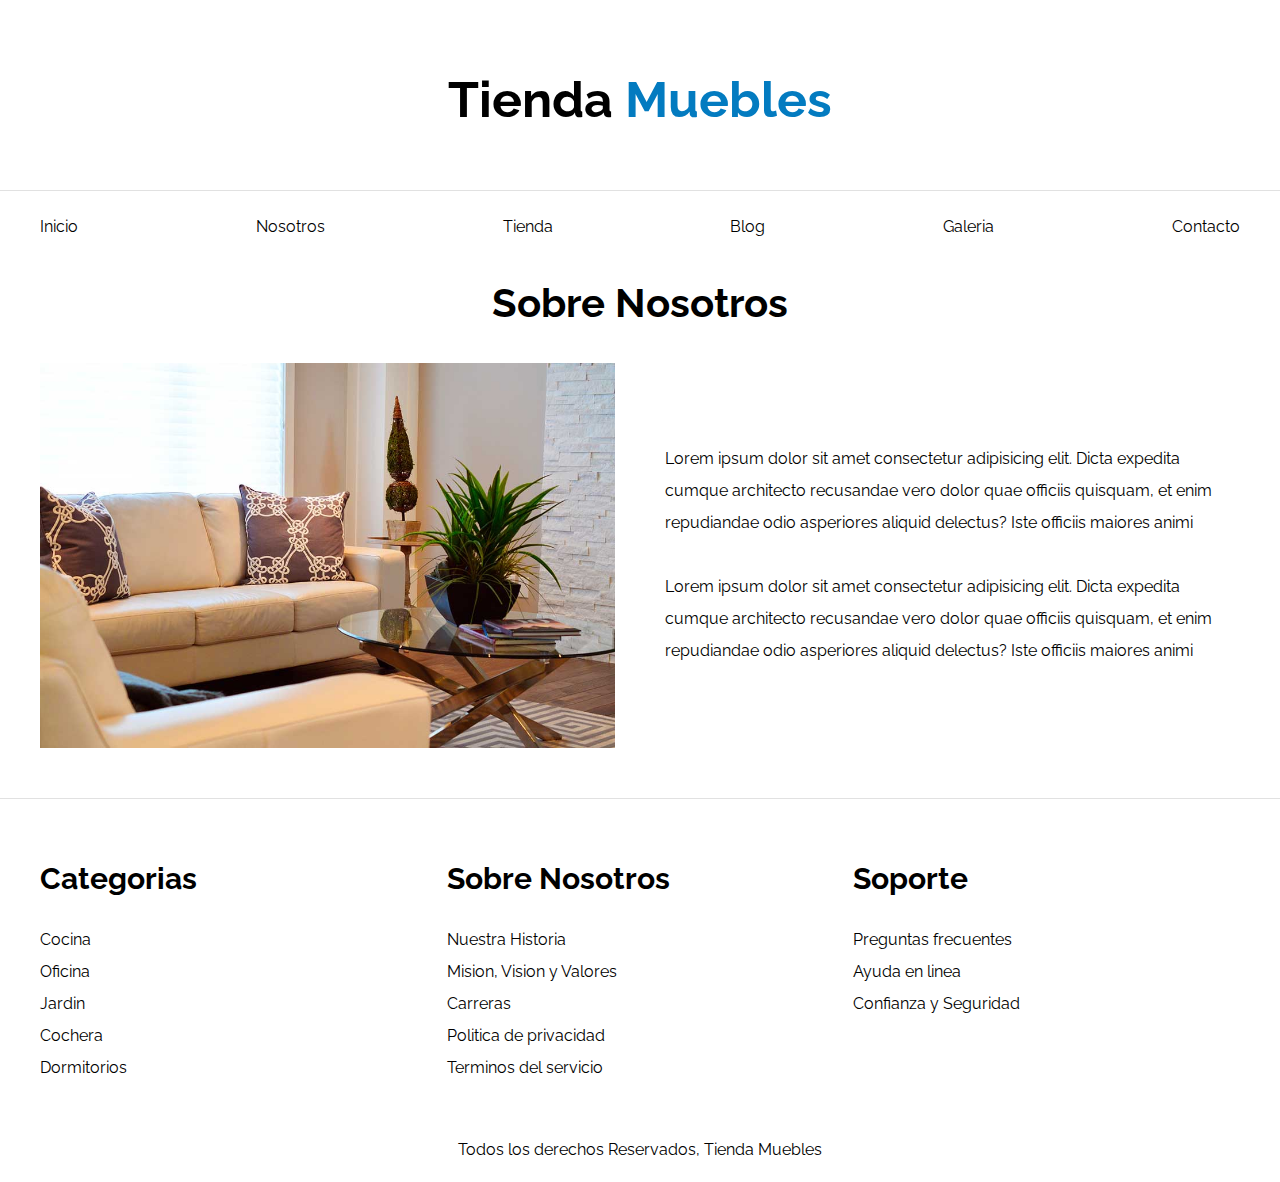
<file: nosotros.html>
<!DOCTYPE html>
<html lang="en">

<head>
    <meta charset="UTF-8">
    <meta name="viewport" content="width=device-width, initial-scale=1.0">

    <link rel="stylesheet" href="./css/normalize.css">
    <link rel="preconnect" href="https://fonts.googleapis.com">
    <link rel="preconnect" href="https://fonts.gstatic.com" crossorigin>
    <link href="https://fonts.googleapis.com/css2?family=Raleway:wght@100..900&display=swap" rel="stylesheet">
    <link rel="stylesheet" href="./css/style.css">
    <title>Tienda Mueble-Nosotros</title>



</head>

<body>
    <header>
        <h1 class="nombre-sitio">Tienda <span>Muebles</span></h1>
    </header>

    <div class="row-nav">
        <nav class="nav-principal row">
            <a href="index.html">Inicio</a>
            <a href="nosotros.html">Nosotros</a>
            <a href="tienda.html">Tienda</a>
            <a href="blog.html">Blog</a>
            <a href="galeria.html">Galeria</a>
            <a href="contacto.html">Contacto</a>
        </nav>
    </div>


    <main class="row">
        <h2 class="text-center">Sobre Nosotros</h2>

        <div class="contenido-nosotros">
            <div class="imagen">
                    <img src="img/nosotros.jpg" alt="Sobre nosotros">
            </div>
        
            <div class="informacion-nosotros">
                <p>
                    Lorem ipsum dolor sit amet consectetur adipisicing elit. Dicta expedita cumque architecto recusandae
                    vero dolor quae officiis quisquam, et enim repudiandae odio asperiores aliquid delectus? Iste officiis
                    maiores animi
                </p>
                <p>
                    Lorem ipsum dolor sit amet consectetur adipisicing elit. Dicta expedita cumque architecto recusandae
                    vero dolor quae officiis quisquam, et enim repudiandae odio asperiores aliquid delectus? Iste officiis
                    maiores animi
                </p>
            </div>
            
        </div>


    </main>














    <footer class="site-footer">
        <div class="grid-footer row">

            <div class="foot">
                <h3>Categorias</h3>
                <nav class="footer-menu">
                    <a href="#">Cocina</a>
                    <a href="#">Oficina</a>
                    <a href="#">Jardin </a>
                    <a href="#">Cochera</a>
                    <a href="#">Dormitorios</a>
                </nav>
            </div>

            <div class="foot">
                <h3>Sobre Nosotros</h3>
                <nav class="footer-menu">
                    <a href="#">Nuestra Historia</a>
                    <a href="#">Mision, Vision y Valores</a>
                    <a href="#">Carreras</a>
                    <a href="#">Politica de privacidad</a>
                    <a href="#">Terminos del servicio</a>
                </nav>
            </div>

            <div class="foot">
                <h3>Soporte</h3>
                <nav class="footer-menu">
                    <a href="#">Preguntas frecuentes</a>
                    <a href="#">Ayuda en linea</a>
                    <a href="#">Confianza y Seguridad</a>
                </nav>
            </div>

        </div>

        <p class="copyR">Todos los derechos Reservados, Tienda Muebles</p>
    </footer>
</body>

</html>
</file>
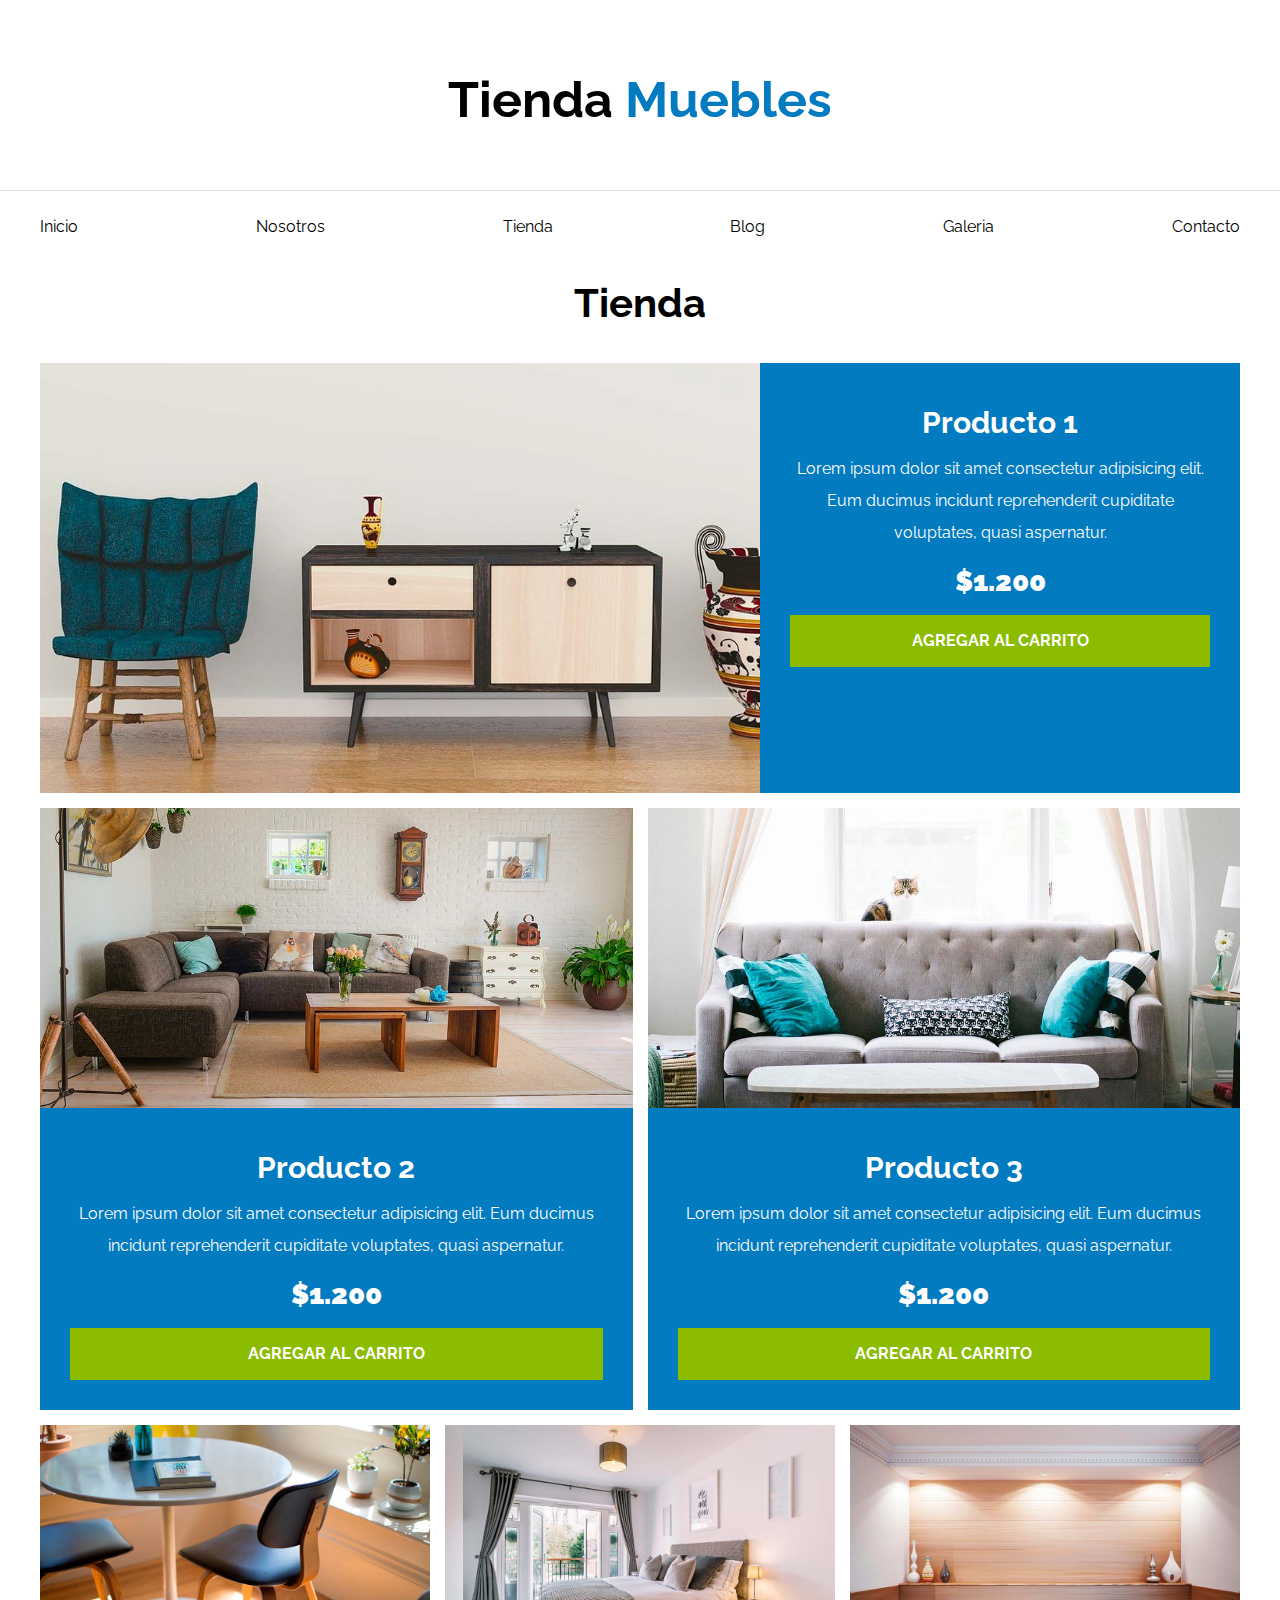
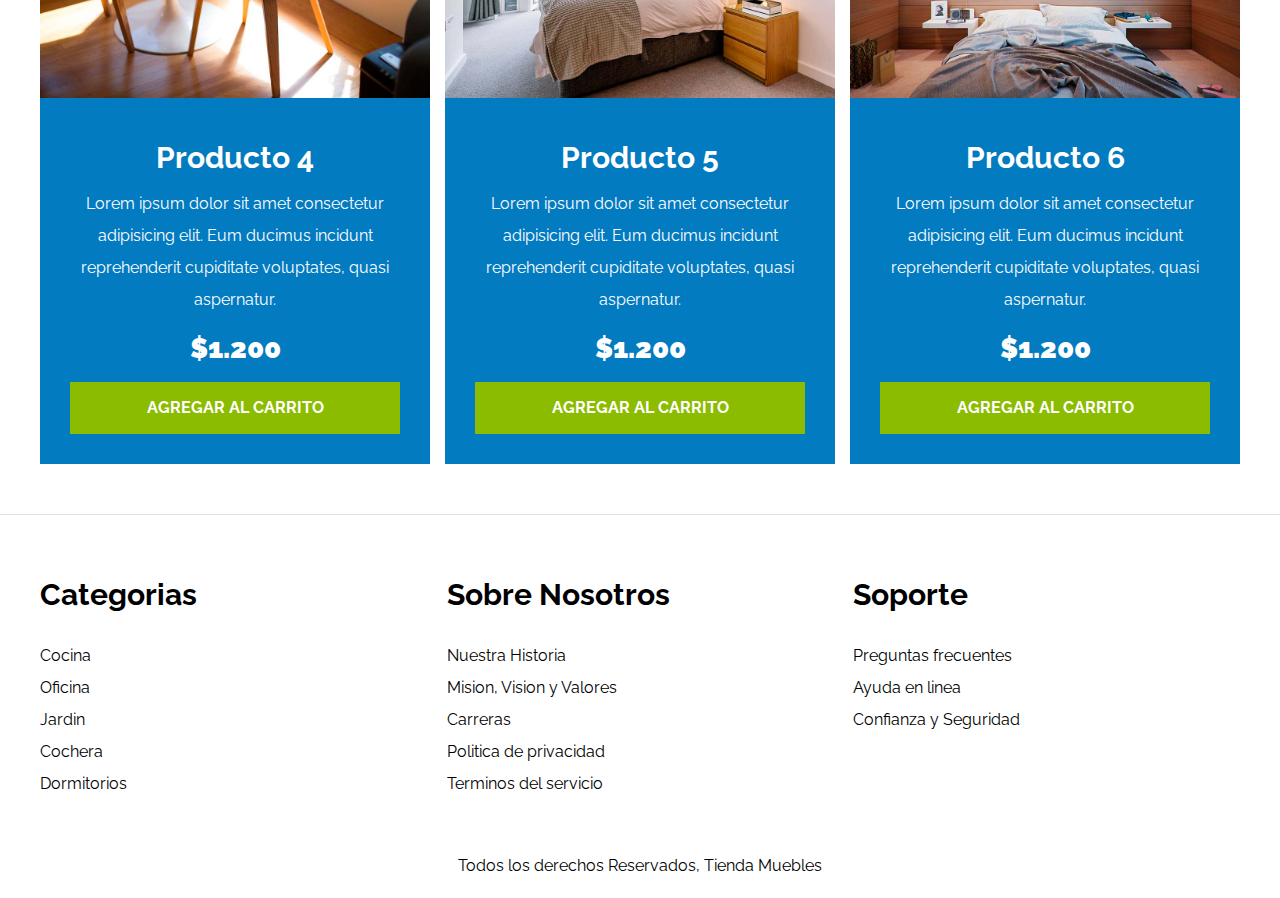
<file: tienda.html>
<!DOCTYPE html>
<html lang="en">
<head>
    <meta charset="UTF-8">
    <meta name="viewport" content="width=device-width, initial-scale=1.0">
    <link rel="stylesheet" href="./css/normalize.css">
    <link rel="preconnect" href="https://fonts.googleapis.com">
    <link rel="preconnect" href="https://fonts.gstatic.com" crossorigin>
    <link href="https://fonts.googleapis.com/css2?family=Raleway:wght@100..900&display=swap" rel="stylesheet">
    <link rel="stylesheet" href="./css/style.css">
    <title>Tienda Mueble - Tienda</title>
</head>
<body>
    <header>
        <h1 class="nombre-sitio">Tienda <span>Muebles</span></h1>
    </header>

    <div class="row-nav">
        <nav class="nav-principal row">
            <a href="index.html">Inicio</a>
            <a href="nosotros.html">Nosotros</a>
            <a href="tienda.html">Tienda</a>
            <a href="blog.html">Blog</a>
            <a href="galeria.html">Galeria</a>
            <a href="contacto.html">Contacto</a>
        </nav>
    </div>

    <main class="contenedor-principal row">
        <h2 class="text-center">Tienda</h2>
        
        <div class="listado-productos">
            <div class="producto">
                <img src="img/producto1.jpg" alt="producto 1">
                <div class="texto-producto">
                    <h3>Producto 1</h3>
                    <p>
                        Lorem ipsum dolor sit amet consectetur adipisicing elit. Eum ducimus incidunt reprehenderit
                        cupiditate voluptates, quasi aspernatur.
                    </p>
                    <p class="precio">$1.200</p>
                    <a class = "btn" href="#">Agregar al carrito</a>
                </div> <!--Info Producto-->
            </div> <!--Producto-->
        
            <div class="producto">
                <img src="img/producto2.jpg" alt="producto 1">
                <div class="texto-producto">
                    <h3>Producto 2</h3>
                    <p>
                        Lorem ipsum dolor sit amet consectetur adipisicing elit. Eum ducimus incidunt reprehenderit
                        cupiditate voluptates, quasi aspernatur.
                    </p>
                    <p class="precio">$1.200</p>
                    <a class = "btn" href="#">Agregar al carrito</a>
                </div> <!--Info Producto-->
            </div> <!--Producto-->
        

            <div class="producto">
                <img src="img/producto3.jpg" alt="producto 1">
                <div class="texto-producto">
                    <h3>Producto 3</h3>
                    <p>
                        Lorem ipsum dolor sit amet consectetur adipisicing elit. Eum ducimus incidunt reprehenderit
                        cupiditate voluptates, quasi aspernatur.
                    </p>
                    <p class="precio">$1.200</p>
                    <a class="btn" href="#">Agregar al carrito</a>
                </div> <!--Info Producto-->
            </div> <!--Producto-->
        

            <div class="producto">
                <img src="img/producto4.jpg" alt="producto 1">
                <div class="texto-producto">
                    <h3>Producto 4</h3>
                    <p>
                        Lorem ipsum dolor sit amet consectetur adipisicing elit. Eum ducimus incidunt reprehenderit
                        cupiditate voluptates, quasi aspernatur.
                    </p>
                    <p class="precio">$1.200</p>
                    <a class = "btn" href="#">Agregar al carrito</a>
                </div> <!--Info Producto-->
            </div> <!--Producto-->
        

            <div class="producto">
                <img src="img/producto5.jpg" alt="producto 1">
                <div class="texto-producto">
                    <h3>Producto 5</h3>
                    <p>
                        Lorem ipsum dolor sit amet consectetur adipisicing elit. Eum ducimus incidunt reprehenderit
                        cupiditate voluptates, quasi aspernatur.
                    </p>
                    <p class="precio">$1.200</p>
                    <a class = "btn" href="#">Agregar al carrito</a>
                </div> <!--Info Producto-->
            </div> <!--Producto-->
        

            <div class="producto">
                <img src="img/producto6.jpg" alt="producto 1">
                <div class="texto-producto">
                    <h3>Producto 6</h3>
                    <p>
                        Lorem ipsum dolor sit amet consectetur adipisicing elit. Eum ducimus incidunt reprehenderit
                        cupiditate voluptates, quasi aspernatur.
                    </p>
                    <p class="precio">$1.200</p>
                    <a class = "btn"href="#">Agregar al carrito</a>
                </div> <!--Info Producto-->
            </div> <!--Producto-->
    </div> <!--Fin Lista proctos-->

    </main>





    <footer class="site-footer">
        <div class="grid-footer row">
            
            <div class="foot">
                <h3>Categorias</h3>
                <nav class="footer-menu">
                    <a href="#">Cocina</a>
                    <a href="#">Oficina</a>
                    <a href="#">Jardin </a>
                    <a href="#">Cochera</a>
                    <a href="#">Dormitorios</a>
                </nav>
            </div>
            
            <div class="foot">
                <h3>Sobre Nosotros</h3>
                <nav class="footer-menu">
                    <a href="#">Nuestra Historia</a>
                    <a href="#">Mision, Vision y Valores</a>
                    <a href="#">Carreras</a>
                    <a href="#">Politica de privacidad</a>
                    <a href="#">Terminos del servicio</a>
                </nav>
            </div>
            
            <div class="foot">
                <h3>Soporte</h3>
                <nav class="footer-menu">
                    <a href="#">Preguntas frecuentes</a>
                    <a href="#">Ayuda en linea</a>
                    <a href="#">Confianza y Seguridad</a>
                </nav>
            </div>

        </div>
        
        <p class="copyR">Todos los derechos Reservados, Tienda Muebles</p>
    </footer>


</body>
</html>
</file>
<file: css/style.css>
/** Globales**/
html {
    box-sizing: border-box;
    font-size: 62.5%; /* 1REM = 10px*/
}
a{
    text-decoration: none;
    color: #000;
    cursor: pointer;
}

*, *:before, *:after{
    box-sizing: inherit;
}
body{
    font-family: Raleway;
    font-size: 1.6rem;
    line-height: 2;
}
h1{
    font-size: 4rem;
    margin: 0 0 5rem 0;
}

@media (min-width: 768px) { 
    h1{
        font-size: 5rem;
        margin: 0 0 4rem 0;
    }
}

h2{
    font-size: 3.2rem;
    margin: 0 0 2rem 0;
}
@media (min-width: 768px) { 
    h2{
        font-size: 4rem;
    }
}

h3{
    font-size: 2.4rem;
    margin: 0 0 3rem 0;
}
@media (min-width: 768px) { 
    h3{
        font-size: 3rem;
    }
}

img{
    max-width: 100%;
    display: block;
}

.btn{
    
    background-color: #8cbc00;
    display: block;
    color: #fff;
    text-transform: uppercase;
    font-weight: 700;
    padding: 1rem;
    transition: background-color .3s ease-out;
    border: none;
    width: 100%;
}
.btn:hover{
    background-color: #769c02;
    cursor: pointer;
}
@media (min-width: 768px) { 
    .btn{
        width: auto;
    }
}
/*Utilidades*/
.text-center{
    text-align: center;
}

@media (min-width: 768px) { 
    .max-width-20{
        max-width: 20rem;
    }
}

/** Header y Navegacion**/
.nombre-sitio{
    margin-top: 5rem;
    text-align: center;
}
.nombre-sitio  span{
    color: #037bc0;
}

.nav-principal{
    padding: 2rem 0;
    display: flex;
    flex-direction: column;
    align-items: center;
}

@media (min-width: 768px) { 
    .nav-principal{
        justify-content: space-between;
        flex-direction: row;
    }
}

.hero{
    background-image:url(../img/principal.jpg);
    background-repeat: no-repeat;
    background-size: cover;
    background-position: center center;
    height: 25rem;
}

@media (min-width: 768px) { 
    .hero{
        height: 55rem;
    }
}

.row{
    max-width: 120rem;
    margin-inline: auto;
}
.row-nav{
    border-top: 1px solid #e1e1e1;

}

/* Categorias*/

.categorias {
    padding: 5rem 0;
}
.categoria{
    margin-bottom: 2rem;
}
@media (min-width: 768px) { 
    .categoria{
        margin-bottom: 0;
    }
}
.categorias img{
    width: 100%;
}
.categorias h2{
    text-align: center;
}
.categoria a{
    display: block;
    text-align: center;
    padding: 2rem;
    font-size: 1.8rem;
}
.categoria a:hover{
    background-color: #037bc0;
    color: #fff;
    border-bottom-right-radius: 1.2rem;
}

@media (min-width: 768px) { 
    .listado-categoria{
        display: grid;
        grid-template-columns: repeat(3, 1fr);
    }
    
}

/*Sobre Nosotros*/
.sobre-nosotros{
    background-image: linear-gradient(to bottom, transparent 50%, #037bc0 50%, #037bc0 100% )
    , url(../img/nosotros.jpg);
    background-repeat: no-repeat;
    background-size: 100%, 60rem;
    background-position: center, top left;
}

@media (min-width: 768px) { 
    .sobre-nosotros{
        background-image: linear-gradient(to right, transparent 50%, #037bc0 50%, #037bc0 100% )
        , url(../img/nosotros.jpg);
        padding: 10rem 0 ;
        background-repeat: no-repeat;
        background-size: 100%, 100rem;
        background-position: left center; 
    }
}
.sobre-nosotros-grid{
    display: grid;
    grid-template-rows: repeat(2, 1fr);
}
@media (min-width: 768px) { 
    .sobre-nosotros-grid{
        grid-template-columns: repeat(2, 1fr);
        grid-template-rows: unset;
        column-gap: 10rem;
    }
}
.texto-nosotros{
    grid-row: 2/3;
    color: #fff;
    padding: 5rem;
}
@media (min-width: 768px) { 
    .texto-nosotros{
        grid-column: 2/3;
    }
}

/*Main*/

.contenido-principal{
    padding-top: 5rem;
}

@media (min-width: 768px) { 
    
    .listado-productos{
        display: grid;
        grid-template-columns: repeat(6, 1fr);
        column-gap: 1.5rem;
        row-gap: 1.5rem;
        gap: 1.5rem;
    
    }
    .producto:nth-child(1){
        grid-column: 1/7;
        display: grid;
        grid-template-columns: 3fr 1fr;
    
    }
    .producto:nth-child(1) img{
        height: 43rem;
        width: 100%;
        object-fit: cover;
    }
    
    .producto:nth-child(2){
        grid-column: 1/4;
    }
    .producto:nth-child(2) img, 
    .producto:nth-child(3) img{
        height: 30rem;
        width: 100%;
        object-fit: cover;    
    }
    .producto:nth-child(3){
        grid-column: 4/7;
    }
    .producto:nth-child(4){
        grid-column: 1/3;
    }
    .producto:nth-child(5){
        grid-column: 3/5;
    }
    .producto:nth-child(6){
        grid-column: 5/7;
    }
}
@media (min-width: 550px) { 
    .producto:nth-child(1){
        grid-column: 1/7;
        display: grid;
        grid-template-columns: 3fr 2fr;
    }
}

.producto{
    background-color: #037bc0;
    margin-bottom: 2rem;
}
@media (min-width: 768px) { 
    .producto{
        margin-bottom: 0;
    }
}

.producto:last-of-type{
    margin-bottom: 0;
}

.texto-producto{
    text-align: center;
    color: #fff;
    padding: 3rem;
}
.texto-producto h3{
    margin: 0;
}
.texto-producto p {
    margin: 0 0 0.5rem 0;
}
.precio{
    font-size: 2.8rem;
    font-weight: 900;
}

.site-footer{
    border-top: 1px solid #e1e1e1;
    margin-top: 5rem;
    padding-top: 5rem;
}
@media (min-width: 768px) { 
    .grid-footer{
        display: grid;
        grid-template-columns: repeat(3, 1fr);
        gap: 2rem;
    }
}

.grid-footer > div{
    margin-bottom: 2rem;
}

@media (min-width: 768px) { 
    .grid-footer > div{
        margin-bottom: 0;
    }
    
}

.site-footer h3{
    margin-bottom: 1.5rem;
    text-align: center;
}
@media (min-width: 768px) { 
    .site-footer h3{
        text-align: left;
    }
}
.footer-menu a {
    display: block;
    text-align: center;
}

@media (min-width: 768px) { 
    .footer-menu a {
        text-align: left;
    }
}

.copyR{
    margin-top: 5rem;
    text-align: center;
}

/*Nosotros*/
.contenido-nosotros{
    display: grid;
    grid-template-columns: 1fr 2fr;
    grid-template-columns: repeat(auto-fit, minmax(25rem, 1fr));
    gap: 5rem;
}

.informacion-nosotros{
    display: flex;
    flex-direction: column;
    justify-content: center;
    padding: 3rem;
}

@media (min-width: 768px) { 
    .informacion-nosotros{
        padding: 0;
    }
}

/*BLOG*/

@media (min-width: 768px) { 
    .contenedor-blog{
        display: grid;
        grid-template-columns: 2fr 1fr;
        gap: 4rem;
    }
    
}
@media (min-width: 768px) { 
    .entrada-meta{
        display: flex;
        justify-content: space-between;
    }
}

.entrada{
    border-bottom: 2px solid #e1e1e1;
    margin-bottom: 2rem;
    padding: 2rem 2rem 4rem 2rem;
} 

.entrada h2 {
    text-align: center;
}
@media (min-width: 768px) { 
    .entrada h2{
        text-align: left;
    }
}
.entrada-blog p{
    margin: 2rem;
    text-align: center;
}
.entrada:last-of-type{
    border: none;
}

.entrada-meta p {
    font-weight: 700;
}

.entrada-meta span{
    color: #037bc0;
} 

.contenido-entrada-blog{
    width: 60rem;
    margin: 0 auto;
}
.galeria{
    list-style: none;
    padding: 0;
    margin: 0;

    display: grid;
    grid-template-columns: repeat(2, 1fr );
    gap: 1rem;
}

@media (min-width: 768px) { 
    .galeria{
        grid-template-columns: repeat(3, 1fr );
        gap: 2rem;
    }
}
.galeria img {
    height: 40rem;
    width: 40rem;
    object-fit: cover;
}

/*Formulario*/

.formulario{
    max-width: 60rem;
    margin: 0 auto;
}

.formulario fieldset{
    border: 1px solide #252B32;
    margin-bottom: 2rem;
}
.formulario legend{
    background-color: #037bc0;
    width: 100%;
    color: #fff;
    font-weight: 700;
    margin-bottom: 4rem;
}

.campo{
    display: flex;
    margin-bottom: 2rem;
    
}
.campo label{
    flex-basis: 15rem;
}

.campo input:not([type="radio"]),
.campo textarea,
.campo select{
    flex: 1;
    border: 1px solid #e1e1e1;
    padding: 1rem;
}
</file>
